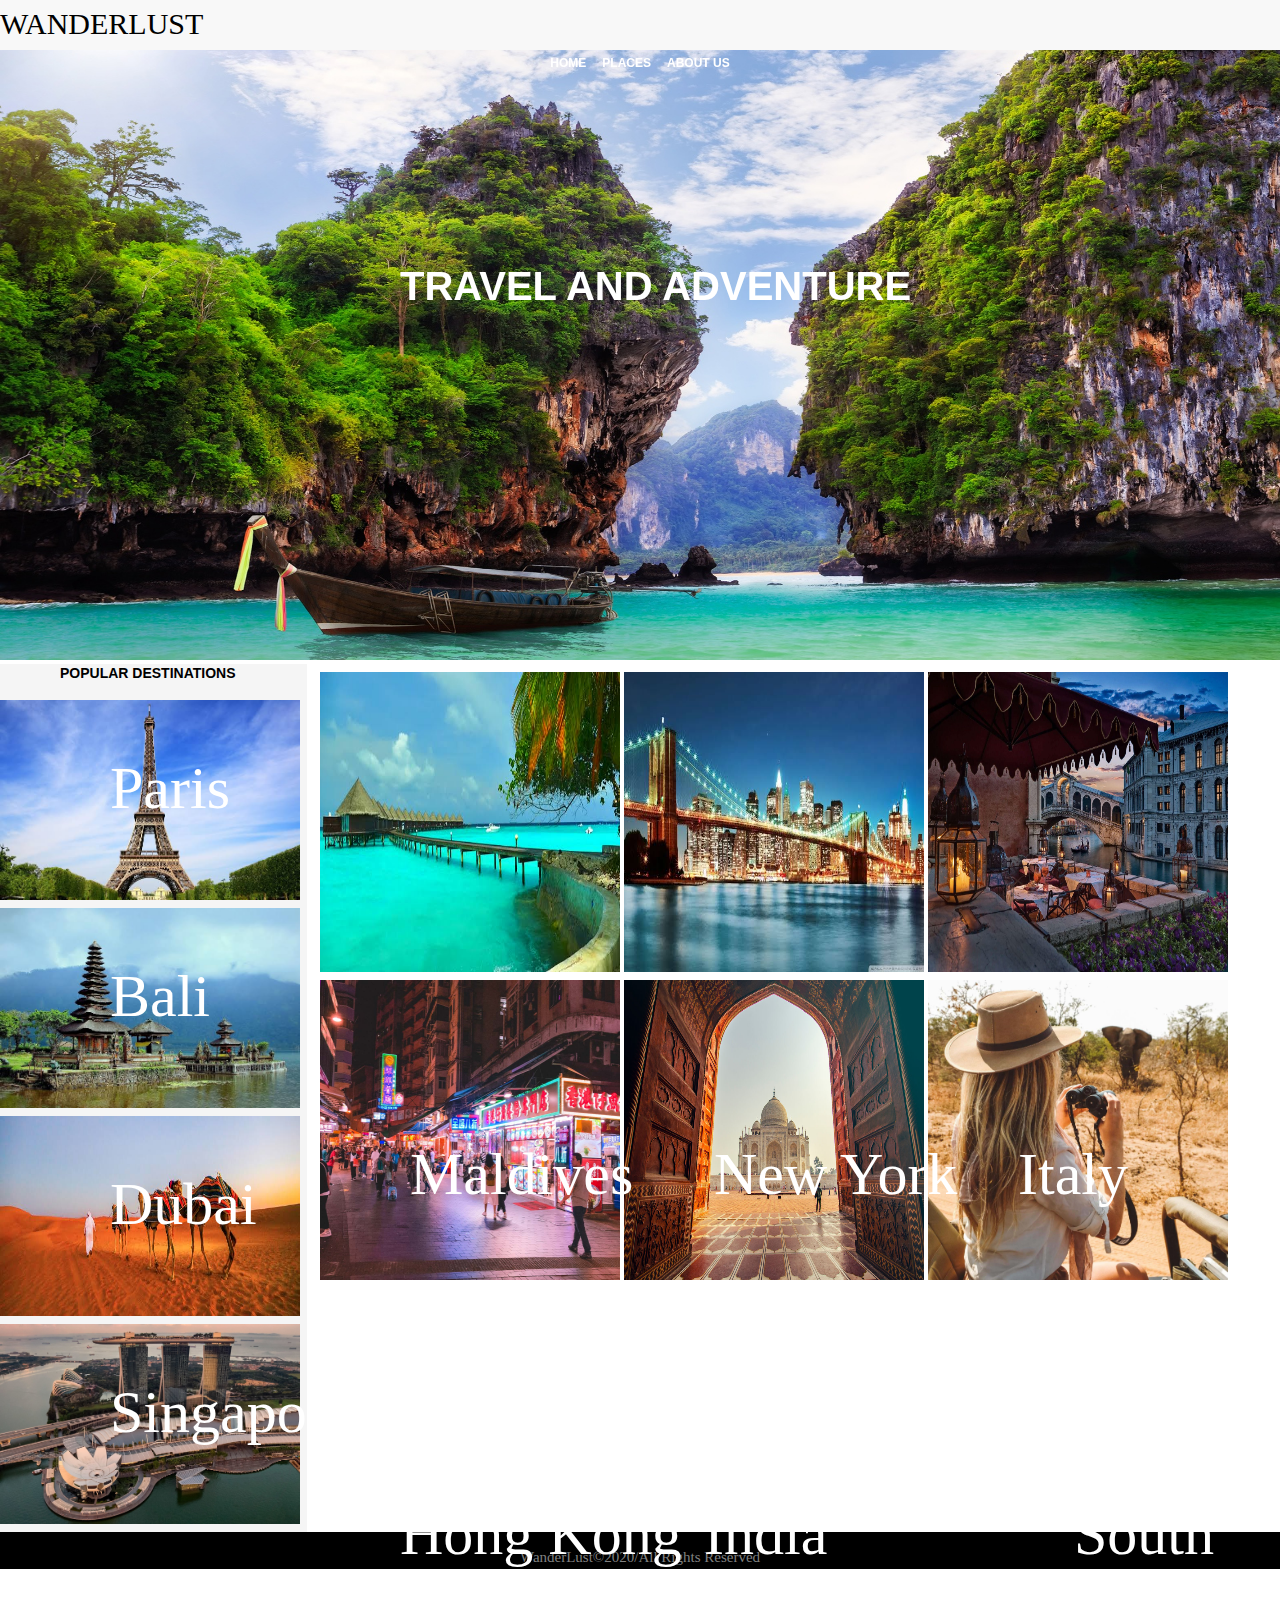
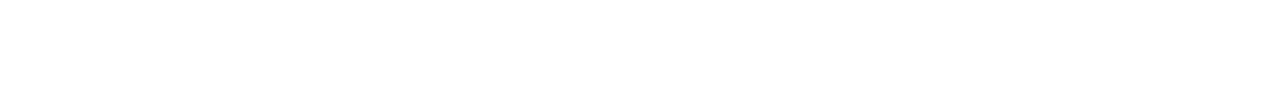
<file: index.html>
<!DOCTYPE html>
<html lang="en">
<head>
    <meta charset="UTF-8">
    <title>Travel Destinations</title>
    <link rel="stylesheet" href="index.css">
    <link rel="stylesheet" href="https://cdnjs.cloudflare.com/ajax/libs/font-awesome/4.7.0/css/font-awesome.min.css">
</head>
<body>

     

<header>
  <!-- <div class="searchdiv" height="40px"> 
     <table class="tableh">
         <tr >
             <td class="one">
                 <span width="200px">CONTACT US</span>
             </td>
             <td class="one">
                  <span> WORK WITH US</span>
             </td>
             <td class="one">
                  <span>FAQ</span>
             </td>
             <td class="search" class="one" width="700px;" align="right">
                <input type="text" placeholder="Search.." name="search" >
              <i class="fa fa-search"></i>
                 
             </td>
         </tr>
     </table>
</div>-->
    <p id="headertravel">WANDERLUST</p>
   
    <!--<p id="headerp">LETS PLAN YOUR TRIP</p>-->
</header>
<nav>

 <table align="center" id="navtable">
     <tr>
         <td> <button id="navbtn"><a href="index.html" target="_self"></a><b>HOME</b></button>  </td>
         <td><a href="destination.html" target="_blank"><button id="navbtn"><b>PLACES</b></button></a></td>
         <td><a href="aboutus.html" target="_blank"><button id="navbtn"><b>ABOUT US</b></button></a> </td>
     </tr>
    
 </table>
  
  
   
    
</nav>
<div>
<!--<section class="maindiv">
    <b id="mainp"><center>EXPLORE DREAM <br>DESTINATIONS</center></b>
    
</section>-->
    
    
<div class="mainimg"><img src="images/nat2.jpg" alt="" height="660px" width="100%"></div>
<div id="maindiv"> <b>TRAVEL AND ADVENTURE</b></div>
</div>
<section>
  <span id="pop"><b>POPULAR DESTINATIONS</b></span><br><br>
  <div class="container1">
   <div class="box1">
                <div class="imgbox2">
        
               <a href="paris.html" target="_blank" > <img src="images/eiff.jpg" alt="" width="300px" height="200px"> 
                   <div class="sectionp">Paris</div> </a>
             </div>  
           </div>
            <div class="box1">
                <div class="imgbox2">
        
                <a href="bali.html" target="_blank"><img src="images/bali.jpg" alt="" width="300px" height="200px"> 
                    <div class="sectionp">Bali</div> </a>
             </div>  
           </div>
           <div class="box1">
                <div class="imgbox2">
        
               <a href="dubai.html" target="_blank" > <img src="images/dubai.jpg" alt="" width="300px" height="200px;">  
                   <div class="sectionp">Dubai</div></a>
             </div>  
           </div>
           <div class="box1">
                <div class="imgbox2">
        
               <a href="sing.html" target="_blank" > <img src="images/sing1.jpg" alt="" width="300px" height="200px;"> 
                   <div class="sectionp">Singapore</div> </a>
             </div>  
           </div>
           
    </div>
    
</section>
<aside>
       <div class="container1">
            <div class="box1">
                <div class="imgbox2">
        
               <a href="mal.html" target="_blank" > <img src="images/mal1.jpg" alt="" width="300px" height="300px;"> 
                   <div class="asidep"><p>Maldives</p></div> </a>
             </div>  
           </div>
            <div class="box1">
                <div class="imgbox2">
        
                <a href="nyc.html" target="_blank"><img src="images/new.jpg" alt="" width="300px" height="300px;"> 
                    <div class="asidep"><p>New York</p></div> </a>
             </div>  
           </div>
           <div class="box1">
                <div class="imgbox2">
        
                <a href="italy.html" target="_blank"><img src="images/i1.jpg" alt="" width="300px" height="300px;">  
                    <div class="asidep"><p>Italy</p></div></a>
             </div>  
           </div>
           <div class="box1">
                <div class="imgbox2">
        
                <a href="hong.html" target="_blank"><img src="images/h1.jpg" alt="" width="300px" height="300px;"> 
                    <div class="asidep1"><p>Hong Kong</p></div></a> 
             </div>  
           </div>
           <div class="box1">
                <div class="imgbox2">
        
                <a href="india.html" target="_blank"><img src="images/in1.jpg" alt="" width="300px" height="300px;">  
                    <div class="asidep1"><p>India</p></div></a>
             </div>  
           </div>
           <div class="box1">
                <div class="imgbox2">
        
                <a href="africa.html" target="_blank"><img src="images/south1.jpg" alt="" width="300px" height="300px;">  
                    <div class="asidep1"><p>South Africa</p></div></a>
             </div>  
           </div>
        
        </div>
</aside>
<footer>
   <br>
    WanderLust&copy;2020/All Rights Reserved
</footer>
</body>
</html>
</file>
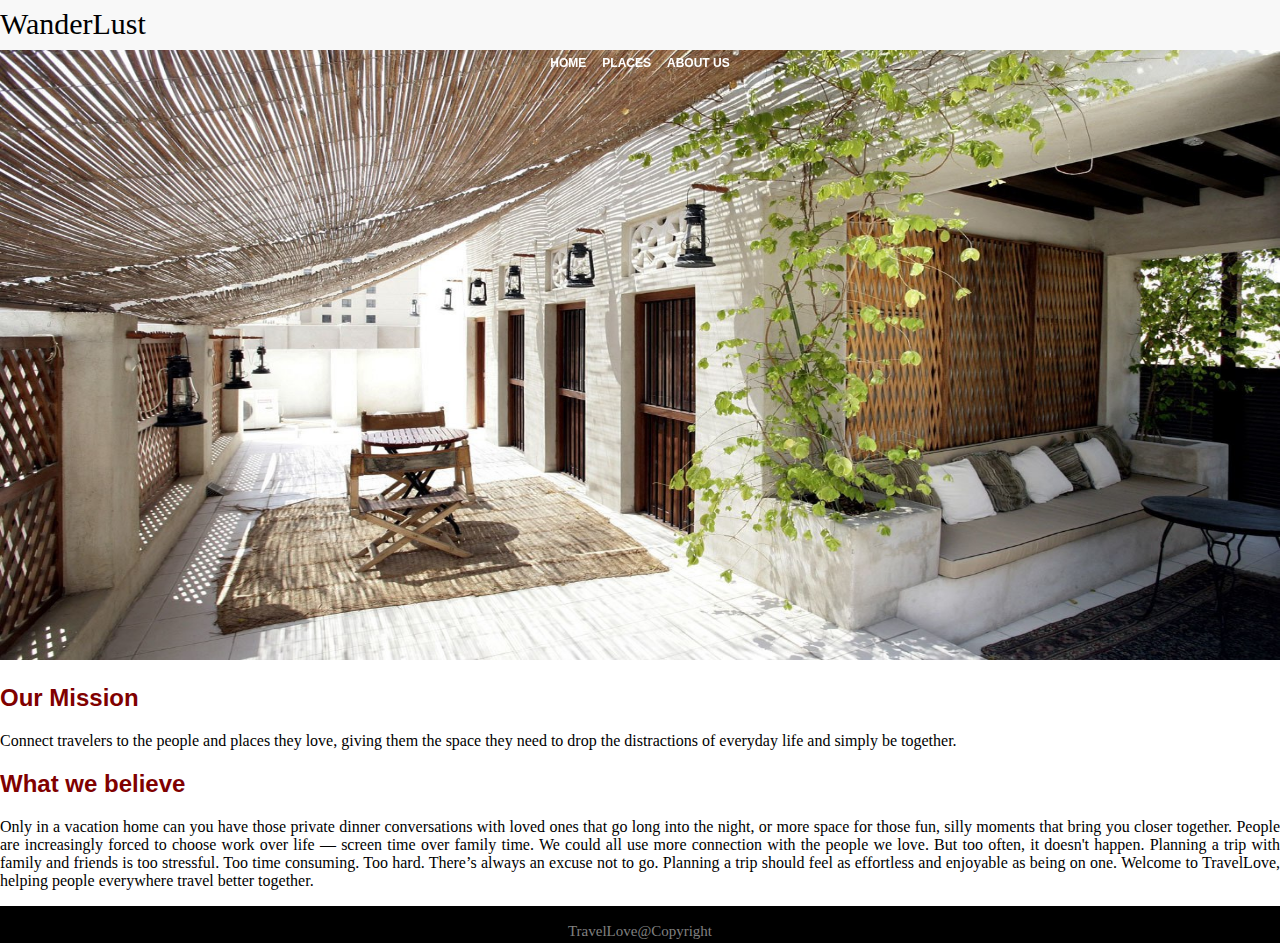
<file: aboutus.html>
<!DOCTYPE html>
<html lang="en">
<head>
    <meta charset="UTF-8">
    <title>Travel Destinations</title>
    <link rel="stylesheet" href="index.css">
    <link rel="stylesheet" href="https://cdnjs.cloudflare.com/ajax/libs/font-awesome/4.7.0/css/font-awesome.min.css">
</head>
<body>
<header>
  <!-- <div class="searchdiv" height="40px"> 
     <table class="tableh" align="center">
         <tr >
             <td class="one">
                 <span width="200px">CONTACT US</span>
             </td>
             <td class="one">
                  <span> WORK WITH US</span>
             </td>
             <td class="one">
                  <span>FAQ</span>
             </td>
             <td class="search" class="one">
                <input type="text" placeholder="Search.." name="search" >
              <i class="fa fa-search"></i>
                 
             </td>
         </tr>
     </table>
</div>-->
    <p id="headertravel">WanderLust</p>
   
   <!-- <p id="headerp">LETS PLAN YOUR TRIP</p>-->
</header>
<nav>

 <table align="center" id="navtable">
     <tr>
         <td> <a href="index.html" target="_blank"><button id="navbtn"><b>HOME</b></button></a>  </td>
         <td><a href="destination.html" target="_blank"><button id="navbtn"><b>PLACES</b></button></a></td>
         <td><a href="aboutus.html" target="_self"><button id="navbtn"><b>ABOUT US</b></button></a> </td>
     </tr>
    
 </table>
  
  
   
    
</nav>
<div class="inside">
    <div>
        
        <img src="images/abt.jpg" alt="" width="100%" height="660px">
        
        
    </div>
    <div>
    <h2 class="abtcolor">Our Mission</h2>
       <p align="justify">Connect travelers to the people and places they love, giving them the space they need to drop the distractions of everyday life and simply be together.</p>
    <h2 class="abtcolor">What we believe</h2>
       <p align="justify">Only in a vacation home can you have those private dinner conversations with loved ones that go long into the night, or more space for those fun, silly moments that bring you closer together.

    People are increasingly forced to choose work over life — screen time over family time. We could all use more connection with the people we love.

    But too often, it doesn't happen. Planning a trip with family and friends is too stressful. Too time consuming. Too hard. There’s always an excuse not to go. Planning a trip should feel as effortless and enjoyable as being on one.

    Welcome to TravelLove, helping people everywhere travel better together.</p>
        
    </div>
    
</div>

<footer>
   <br>
    TravelLove@Copyright
</footer>
</body>
</html>
</file>
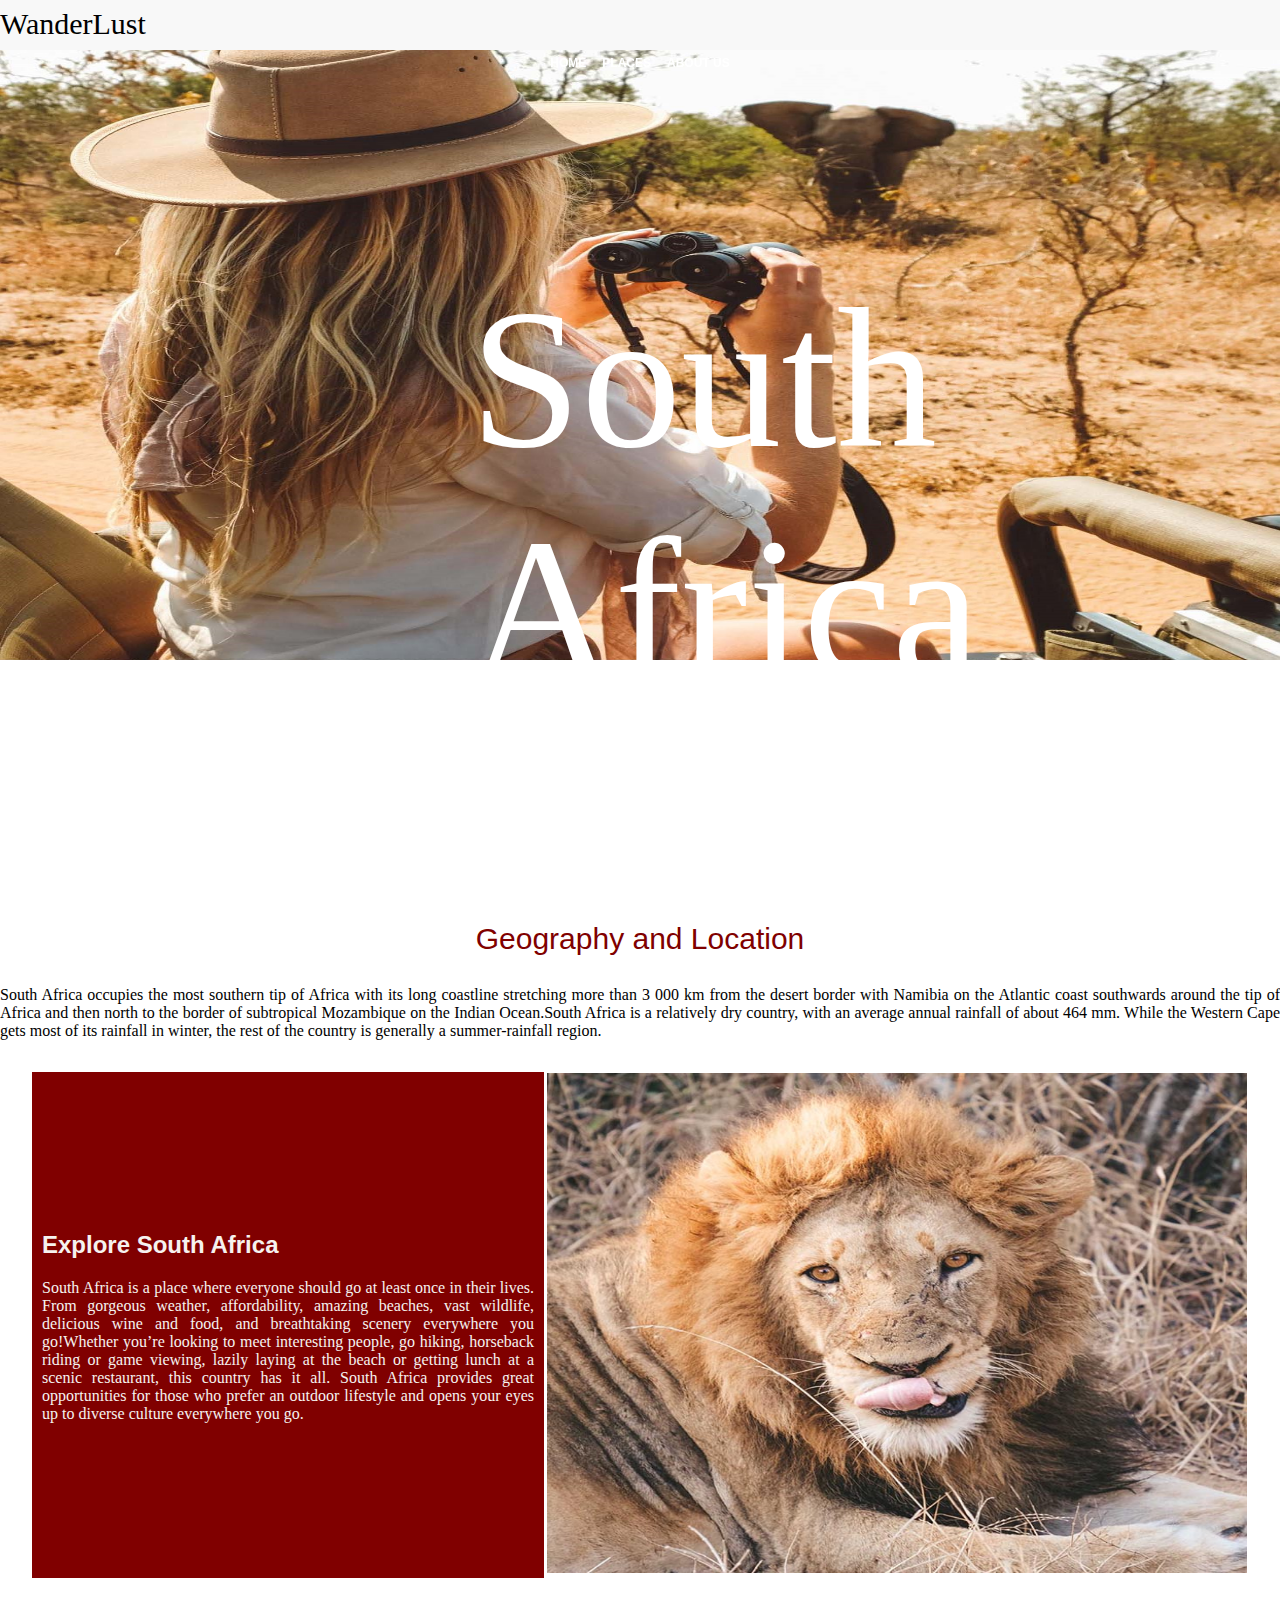
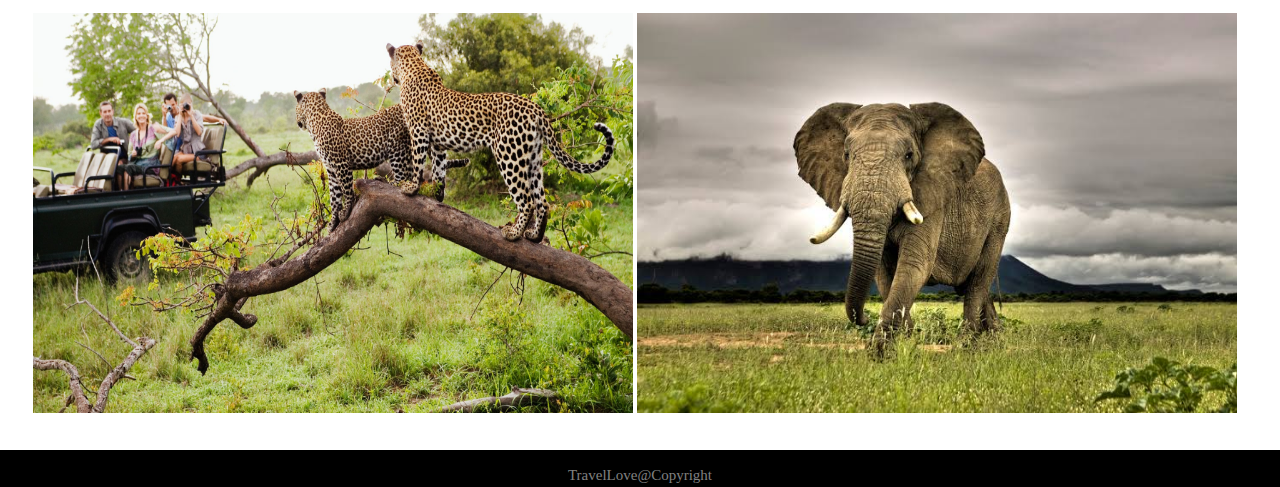
<file: africa.html>
<!DOCTYPE html>
<html lang="en">
<head>
    <meta charset="UTF-8">
    <title>Travel Destinations</title>
    <link rel="stylesheet" href="index.css">
</head>
<body>
<header>
  <!-- <div class="searchdiv" height="40px"> 
     <table class="tableh" align="center">
         <tr >
             <td class="one">
                 <span width="200px">CONTACT US</span>
             </td>
             <td class="one">
                  <span> WORK WITH US</span>
             </td>
             <td class="one">
                  <span>FAQ</span>
             </td>
             <td class="search" class="one">
                <input type="text" placeholder="Search.." name="search" >
              <i class="fa fa-search"></i>
                 
             </td>
         </tr>
     </table>
</div>-->
    <p id="headertravel">WanderLust</p>
   
    <!--<p id="headerp">LETS PLAN YOUR TRIP</p>-->
</header>
<nav>

 <table align="center" id="navtable">
     <tr>
         <td><a href="index.html" target="_blank"><button id="navbtn"><b>HOME</b></button></a>  </td>
         <td><a href="destination.html" target="_blank"><button id="navbtn"><b>PLACES</b></button></a></td>
         <td><a href="aboutus.html" target="_blank"><button id="navbtn"><b>ABOUT US</b></button></a> </td>
     </tr>
    
 </table>
    
</nav>


<div class="inside">
    <div>
        
        <img src="images/south1.jpg" alt="" width="100%" height="660px">
        <div class="insidep"><p>South Africa</p></div>
        
        
    </div>
     <div>
     <center><p class="location">Geography and Location</p></center>
       <p align="justify" class="locp">South Africa occupies the most southern tip of Africa with its long coastline stretching more than 3 000 km from the desert border with Namibia on the Atlantic coast southwards around the tip of Africa and then north to the border of subtropical Mozambique on the Indian Ocean.South Africa is a relatively dry country, with an average annual rainfall of about 464 mm. While the Western Cape gets most of its rainfall in winter, the rest of the country is generally a summer-rainfall region.
</p> 
        
        
    </div>
    
    
     <table id="insidetable" align="center">
        <tr>
           <td id="tablep">
              <h2>Explore South Africa</h2>
               <p align="justify">
                   South Africa is a place where everyone should go at least once in their lives. From gorgeous weather, affordability, amazing beaches, vast wildlife, delicious wine and food, and breathtaking scenery everywhere you go!Whether you’re looking to meet interesting people, go hiking, horseback riding or game viewing, lazily laying at the beach or getting lunch at a scenic restaurant, this country has it all. South Africa provides great opportunities for those who prefer an outdoor lifestyle and opens your eyes up to diverse culture everywhere you go.
               
           </td> 
            <td id="tableimg">
                
                <img src="images/south3.jpg" alt="" height="500px" width="700px;">
                
            </td>
        </tr>
    </table>
    
    
    
    <table id="insidetable" align="center">
        <tr>
           <td>
             <img src="images/south2.jpg"ś alt="" height="400px" width="600px">
               
           </td> 
            <td id="tableimg">
                
                <img src="images/africa.jpg" alt="" height="400px" width="600px">
                
            </td>
        </tr>
    </table>
   
    
</div>

<footer>
   <br>
    TravelLove@Copyright
</footer>
</body>
</html>
</file>
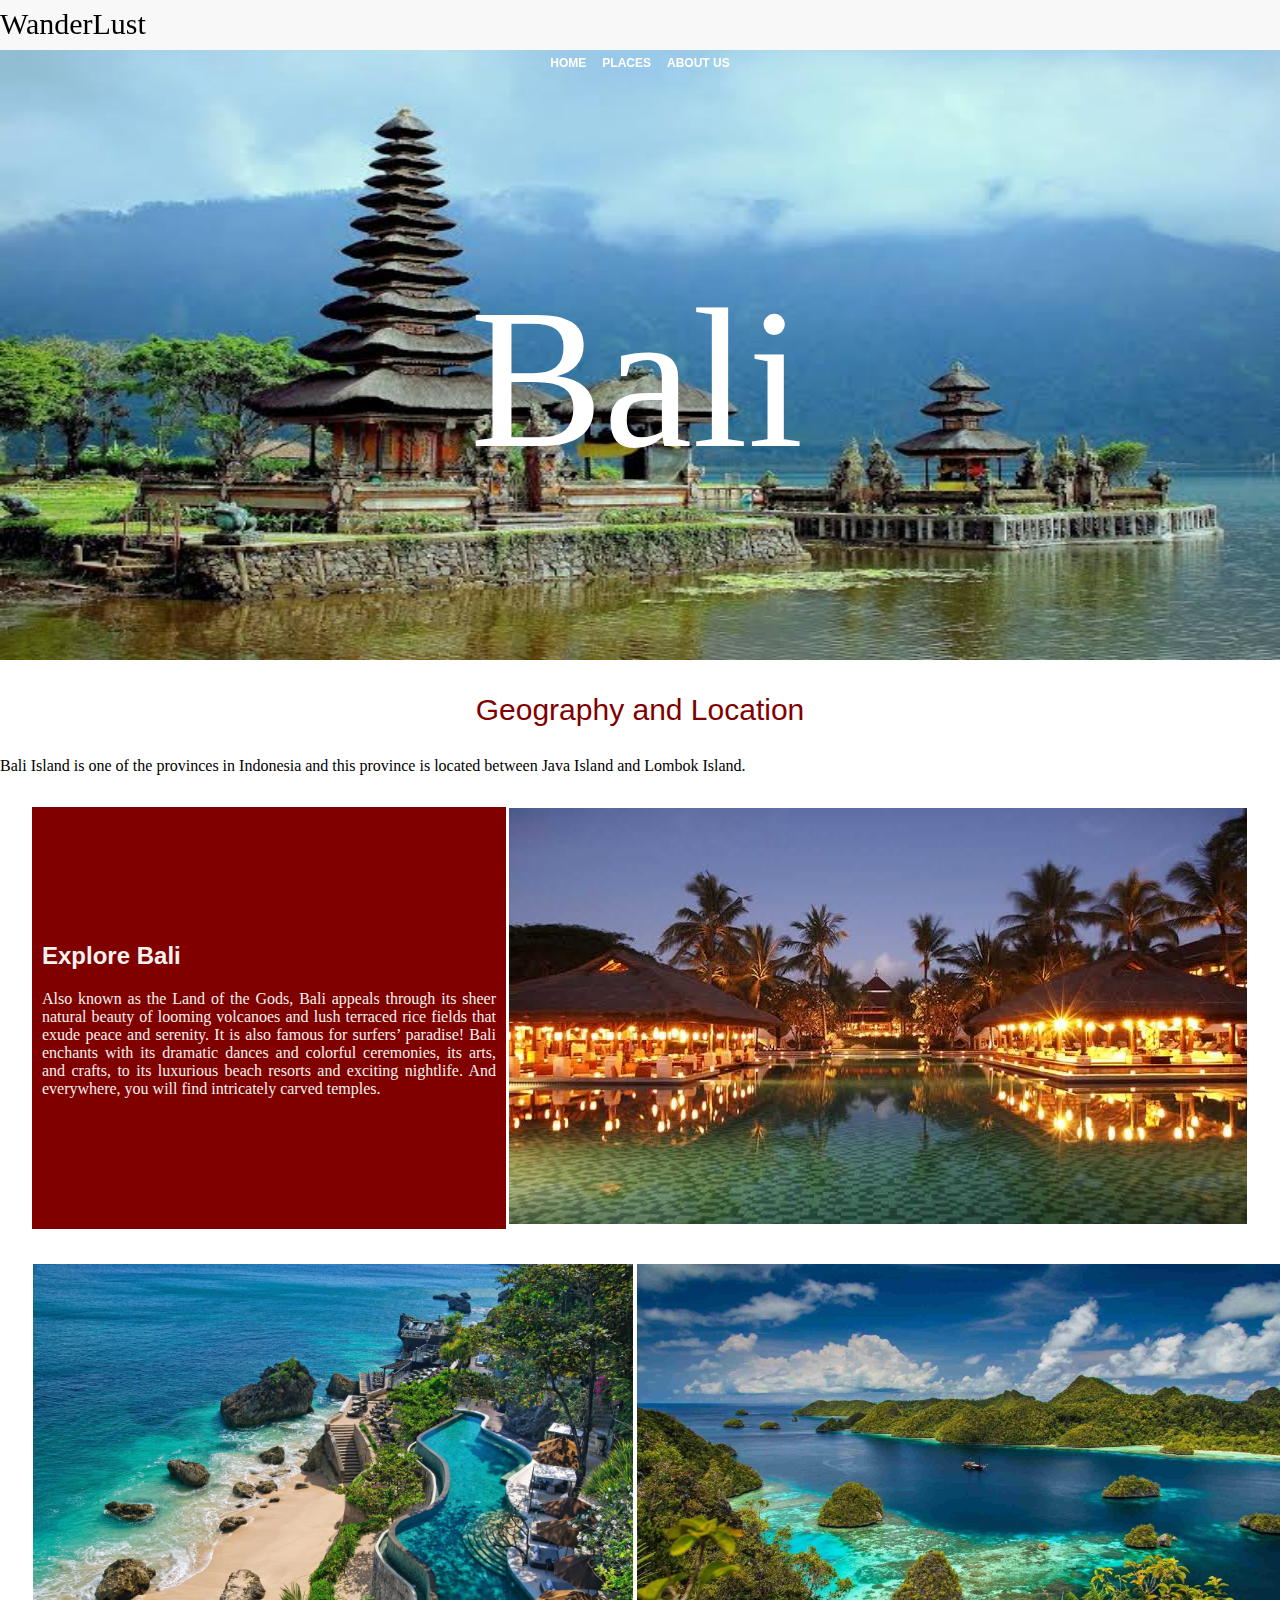
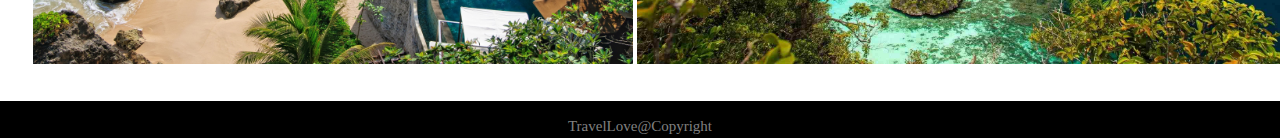
<file: bali.html>
<!DOCTYPE html>
<html lang="en">
<head>
    <meta charset="UTF-8">
    <title>Travel Destinations</title>
    <link rel="stylesheet" href="index.css">
    <link rel="stylesheet" href="https://cdnjs.cloudflare.com/ajax/libs/font-awesome/4.7.0/css/font-awesome.min.css">
</head>
<body>
<header>
   <!--<div class="searchdiv" height="40px"> 
     <table class="tableh" align="center">
         <tr >
             <td class="one">
                 <span width="200px">CONTACT US</span>
             </td>
             <td class="one">
                  <span> WORK WITH US</span>
             </td>
             <td class="one">
                  <span>FAQ</span>
             </td>
             <td class="search" class="one">
                <input type="text" placeholder="Search.." name="search" >
              <i class="fa fa-search"></i>
                 
             </td>
         </tr>
     </table>
</div>-->
    <p id="headertravel">WanderLust</p>
   
    <p id="headerp">LETS PLAN YOUR TRIP</p>
</header>
<nav>

 <table align="center" id="navtable">
     <tr>
         <td><a href="index.html" target="_blank"><button id="navbtn"><b>HOME</b></button></a>  </td>
         <td><a href="destination.html" target="_blank"><button id="navbtn"><b>PLACES</b></button></a></td>
         <td><a href="aboutus.html" target="_blank"><button id="navbtn"><b>ABOUT US</b></button></a> </td>
     </tr>
    
 </table>
    
</nav>


<div class="inside">
    <div>
        
        <img src="images/bali.jpg" alt="" width="100%" height="660px">
        <div class="insidep"><p>Bali</p></div>
        
        
    </div>
     <div>
     <center> <p class="location">Geography and Location</p></center>
       <p align="justify" class="locp">Bali Island is one of the provinces in Indonesia and this province is located between Java Island and Lombok Island.
</p> 
        
        
    </div>
    
    
     <table id="insidetable" align="center">
        <tr>
           <td id="tablep">
              <h2>Explore Bali</h2>
               <p align="justify" ">
                   Also known as the Land of the Gods, Bali appeals through its sheer natural beauty of looming volcanoes and lush terraced rice fields that exude peace and serenity. It is also famous for surfers’ paradise! Bali enchants with its dramatic dances and colorful ceremonies, its arts, and crafts, to its luxurious beach resorts and exciting nightlife. And everywhere, you will find intricately carved temples.
               
           </td> 
            <td id="tableimg">
                
                <img src="images/bali4.jpg" alt="">
                
            </td>
        </tr>
    </table>
    
    
    
    <table id="insidetable" align="center">
        <tr>
           <td>
             <img src="images/bali1.jpg" alt="" height="400px" width="600px">
               
           </td> 
            <td id="tableimg">
                
                <img src="images/bali2.jpg" alt="" height="400" width="650px">
                
            </td>
        </tr>
    </table>
   
    
</div>

<footer>
   <br>
    TravelLove@Copyright
</footer>
</body>
</html>
</file>
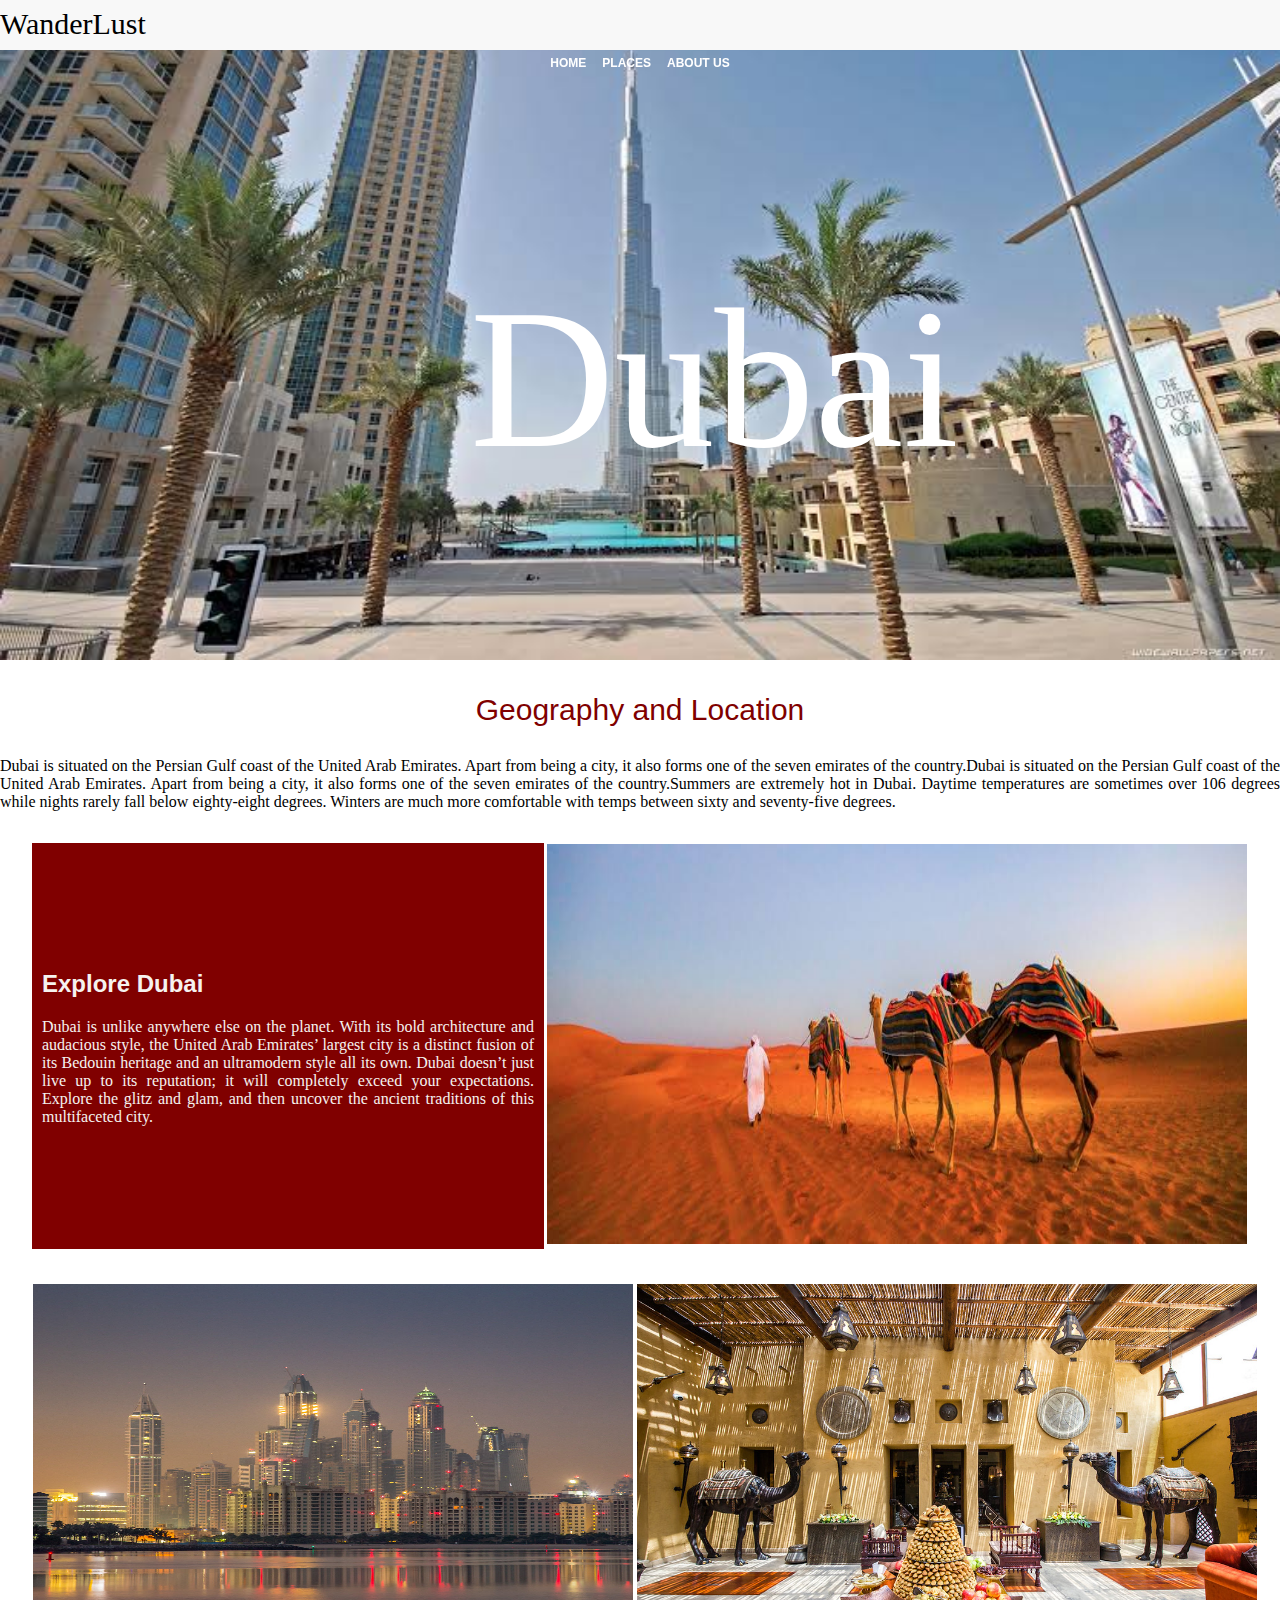
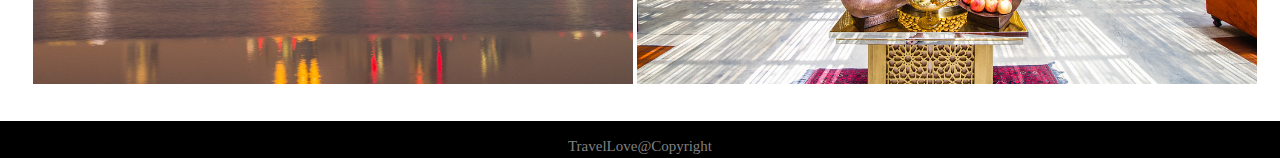
<file: dubai.html>
<!DOCTYPE html>
<html lang="en">
<head>
    <meta charset="UTF-8">
    <title>Travel Destinations</title>
    <link rel="stylesheet" href="index.css">
    <link rel="stylesheet" href="https://cdnjs.cloudflare.com/ajax/libs/font-awesome/4.7.0/css/font-awesome.min.css">
</head>
<body>
<header>
   <!--<div class="searchdiv" height="40px"> 
     <table class="tableh" align="center">
         <tr >
             <td class="one">
                 <span width="200px">CONTACT US</span>
             </td>
             <td class="one">
                  <span> WORK WITH US</span>
             </td>
             <td class="one">
                  <span>FAQ</span>
             </td>
             <td class="search" class="one">
                <input type="text" placeholder="Search.." name="search" >
              <i class="fa fa-search"></i>
                 
             </td>
         </tr>
     </table>
</div>-->
    <p id="headertravel">WanderLust</p>
   
    <!--<p id="headerp">LETS PLAN YOUR TRIP</p>-->
</header>
<nav>

 <table align="center" id="navtable">
     <tr>
         <td><a href="index.html" target="_blank"><button id="navbtn"><b>HOME</b></button></a>  </td>
         <td><a href="destination.html" target="_blank"><button id="navbtn"><b>PLACES</b></button></a></td>
         <td><a href="aboutus.html" target="_blank"><button id="navbtn"><b>ABOUT US</b></button></a> </td>
     </tr>
    
 </table>
    
</nav>


<div class="inside">
    <div>
        
        <img src="images/16.jpg" alt="" width="100%" height="660px">
        <div class="insidep"><p>Dubai</p></div>
        
        
    </div>
     <div>
     <center> <p class="location">Geography and Location</p></center>
       <p align="justify" class="locp">Dubai is situated on the Persian Gulf coast of the United Arab Emirates. Apart from being a city, it also forms one of the seven emirates of the country.Dubai is situated on the Persian Gulf coast of the United Arab Emirates. Apart from being a city, it also forms one of the seven emirates of the country.Summers are extremely hot in Dubai. Daytime temperatures are sometimes over 106 degrees while nights rarely fall below eighty-eight degrees. Winters are much more comfortable with temps between sixty and seventy-five degrees.
</p> 
        
        
    </div>
    
    
     <table id="insidetable" align="center">
        <tr>
           <td id="tablep">
              <h2>Explore Dubai</h2>
               <p align="justify">
                   Dubai is unlike anywhere else on the planet. With its bold architecture and audacious style, the United Arab Emirates’ largest city is a distinct fusion of its Bedouin heritage and an ultramodern style all its own. Dubai doesn’t just live up to its reputation; it will completely exceed your expectations. Explore the glitz and glam, and then uncover the ancient traditions of this multifaceted city. 
               
           </td> 
            <td id="tableimg">
                
                <img src="images/dubai.jpg" alt="" width="700px" height="400px">
                
            </td>
        </tr>
    </table>
    
    
    
    <table id="insidetable" align="center">
        <tr>
           <td>
             <img src="images/d1.jpg"ś alt="" height="400px" width="600px">
               
           </td> 
            <td id="tableimg">
                
                <img src="images/d2.jpg" alt="" height="400" width="620px">
                
            </td>
        </tr>
    </table>
   
    
</div>

<footer>
   <br>
    TravelLove@Copyright
</footer>
</body>
</html>
</file>
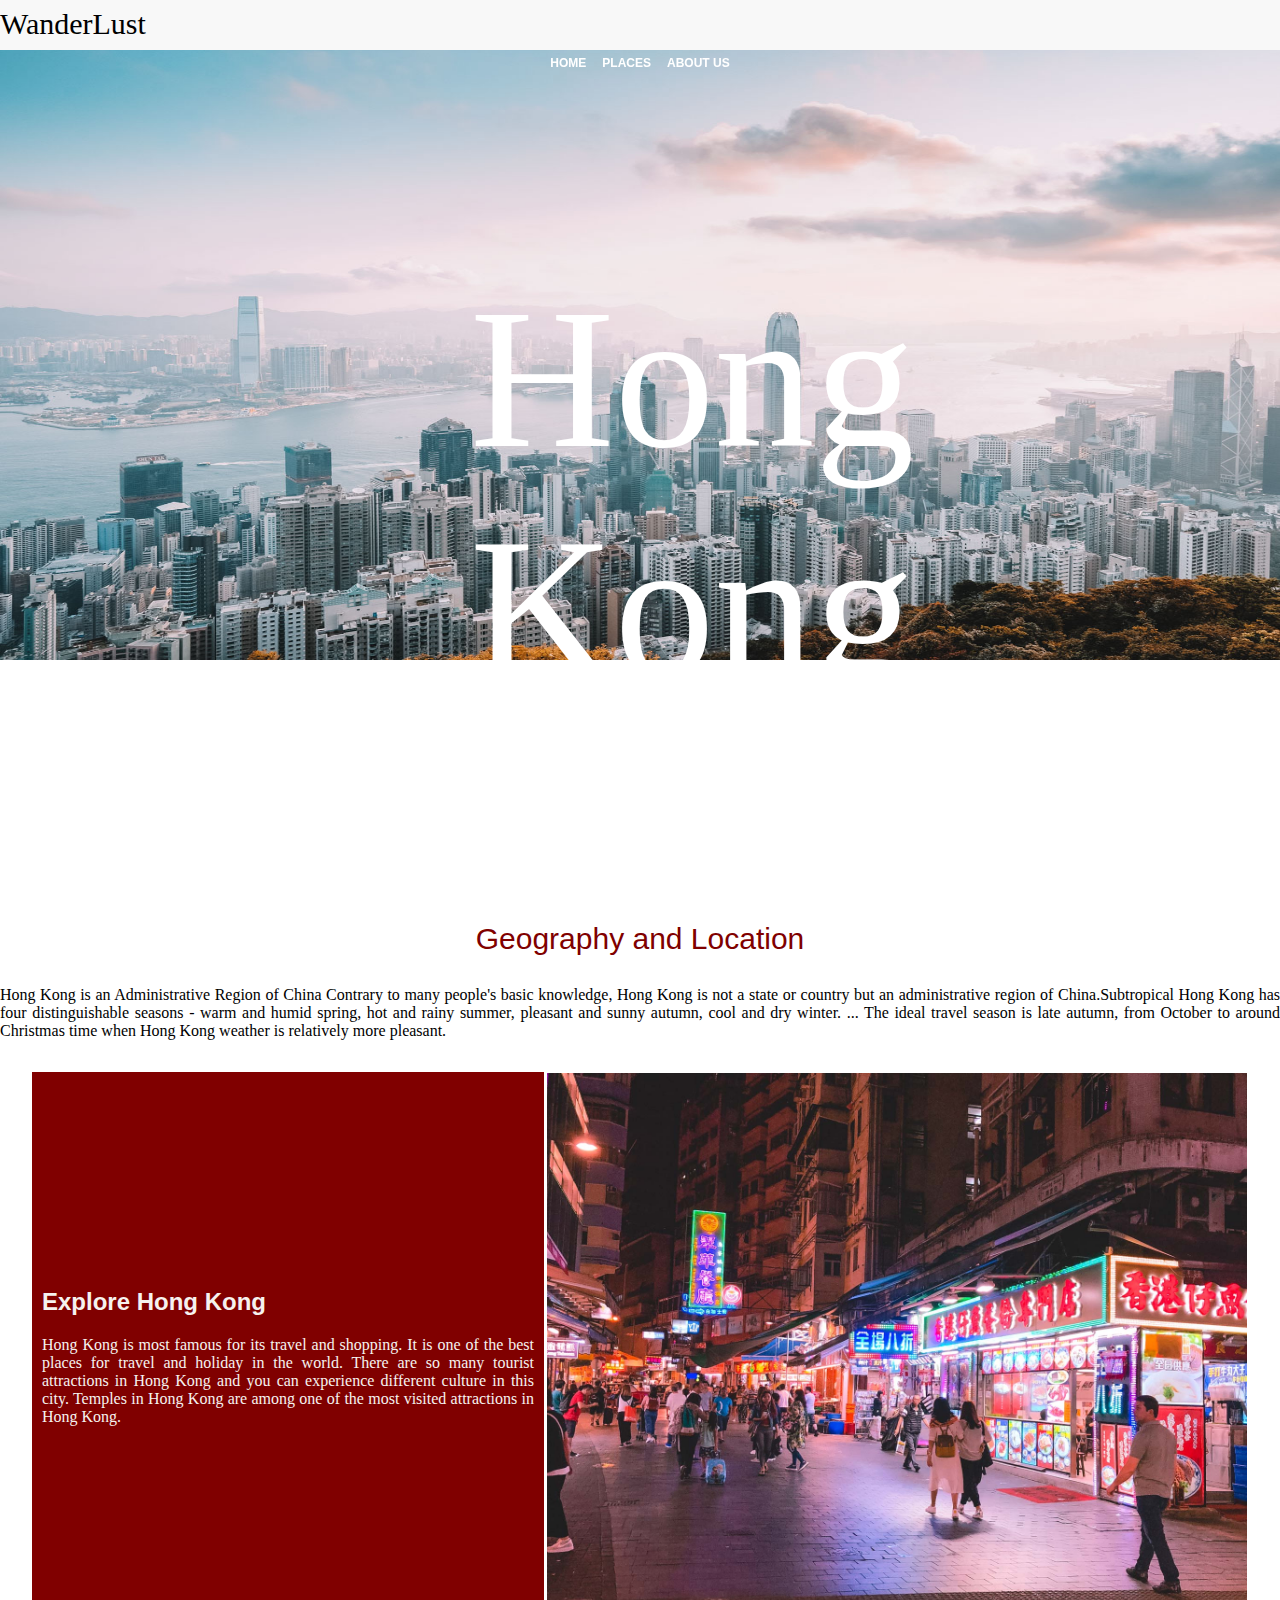
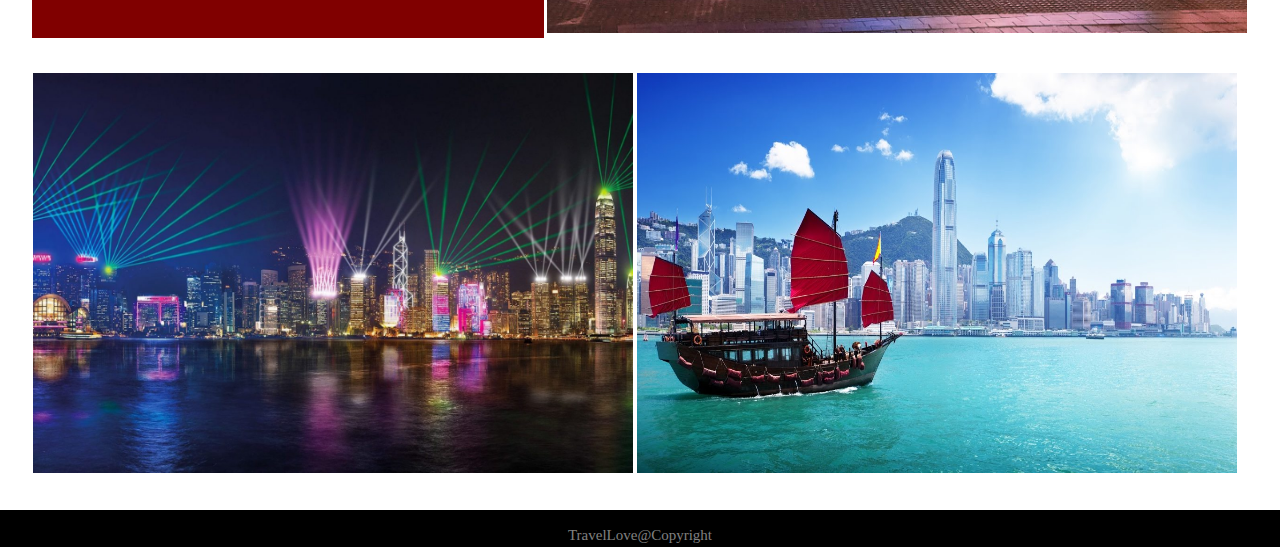
<file: hong.html>
<!DOCTYPE html>
<html lang="en">
<head>
    <meta charset="UTF-8">
    <title>Travel Destinations</title>
    <link rel="stylesheet" href="index.css">
    <link rel="stylesheet" href="https://cdnjs.cloudflare.com/ajax/libs/font-awesome/4.7.0/css/font-awesome.min.css">
</head>
<body>
<header>
   <!--<div class="searchdiv" height="40px"> 
     <table class="tableh" align="center">
         <tr >
             <td class="one">
                 <span width="200px">CONTACT US</span>
             </td>
             <td class="one">
                  <span> WORK WITH US</span>
             </td>
             <td class="one">
                  <span>FAQ</span>
             </td>
             <td class="search" class="one">
                <input type="text" placeholder="Search.." name="search" >
              <i class="fa fa-search"></i>
                 
             </td>
         </tr>
     </table>
</div>-->
    <p id="headertravel">WanderLust</p>
   
   <!-- <p id="headerp">LETS PLAN YOUR TRIP</p>-->
</header>
<nav>

 <table align="center" id="navtable">
     <tr>
         <td><a href="index.html" target="_blank"><button id="navbtn"><b>HOME</b></button></a>  </td>
         <td><a href="destination.html" target="_blank"><button id="navbtn"><b>PLACES</b></button></a></td>
         <td><a href="aboutus.html" target="_blank"><button id="navbtn"><b>ABOUT US</b></button></a> </td>
     </tr>
    
 </table>
    
</nav>


<div class="inside">
    <div>
        
        <img src="images/h3.jpg" alt="" width="100%" height="660px">
        <div class="insidep"><p>Hong Kong</p></div>
        
        
    </div>
     <div>
     <center> <p class="location">Geography and Location</p></center>
       <p align="justify" class="locp">Hong Kong is an Administrative Region of China
Contrary to many people's basic knowledge, Hong Kong is not a state or country but an administrative region of China.Subtropical Hong Kong has four distinguishable seasons - warm and humid spring, hot and rainy summer, pleasant and sunny autumn, cool and dry winter. ... The ideal travel season is late autumn, from October to around Christmas time when Hong Kong weather is relatively more pleasant.
</p> 
        
        
    </div>
    
    
     <table id="insidetable" align="center">
        <tr>
           <td id="tablep">
              <h2>Explore Hong Kong</h2>
               <p align="justify">
                   Hong Kong is most famous for its travel and shopping. It is one of the best places for travel and holiday in the world. There are so many tourist attractions in Hong Kong and you can experience different culture in this city. Temples in Hong Kong are among one of the most visited attractions in Hong Kong.
               
           </td> 
            <td id="tableimg">
                
                <img src="images/h1.jpg" alt="" width="700px;">
                
            </td>
        </tr>
    </table>
    
    
    
    <table id="insidetable" align="center">
        <tr>
           <td>
             <img src="images/h2.jpg"ś alt="" height="400px" width="600px">
               
           </td> 
            <td id="tableimg">
                
                <img src="images/hong1.jpg" alt="" height="400" width="600px">
                
            </td>
        </tr>
    </table>
   
    
</div>

<footer>
   <br>
    TravelLove@Copyright
</footer>
</body>
</html>
</file>
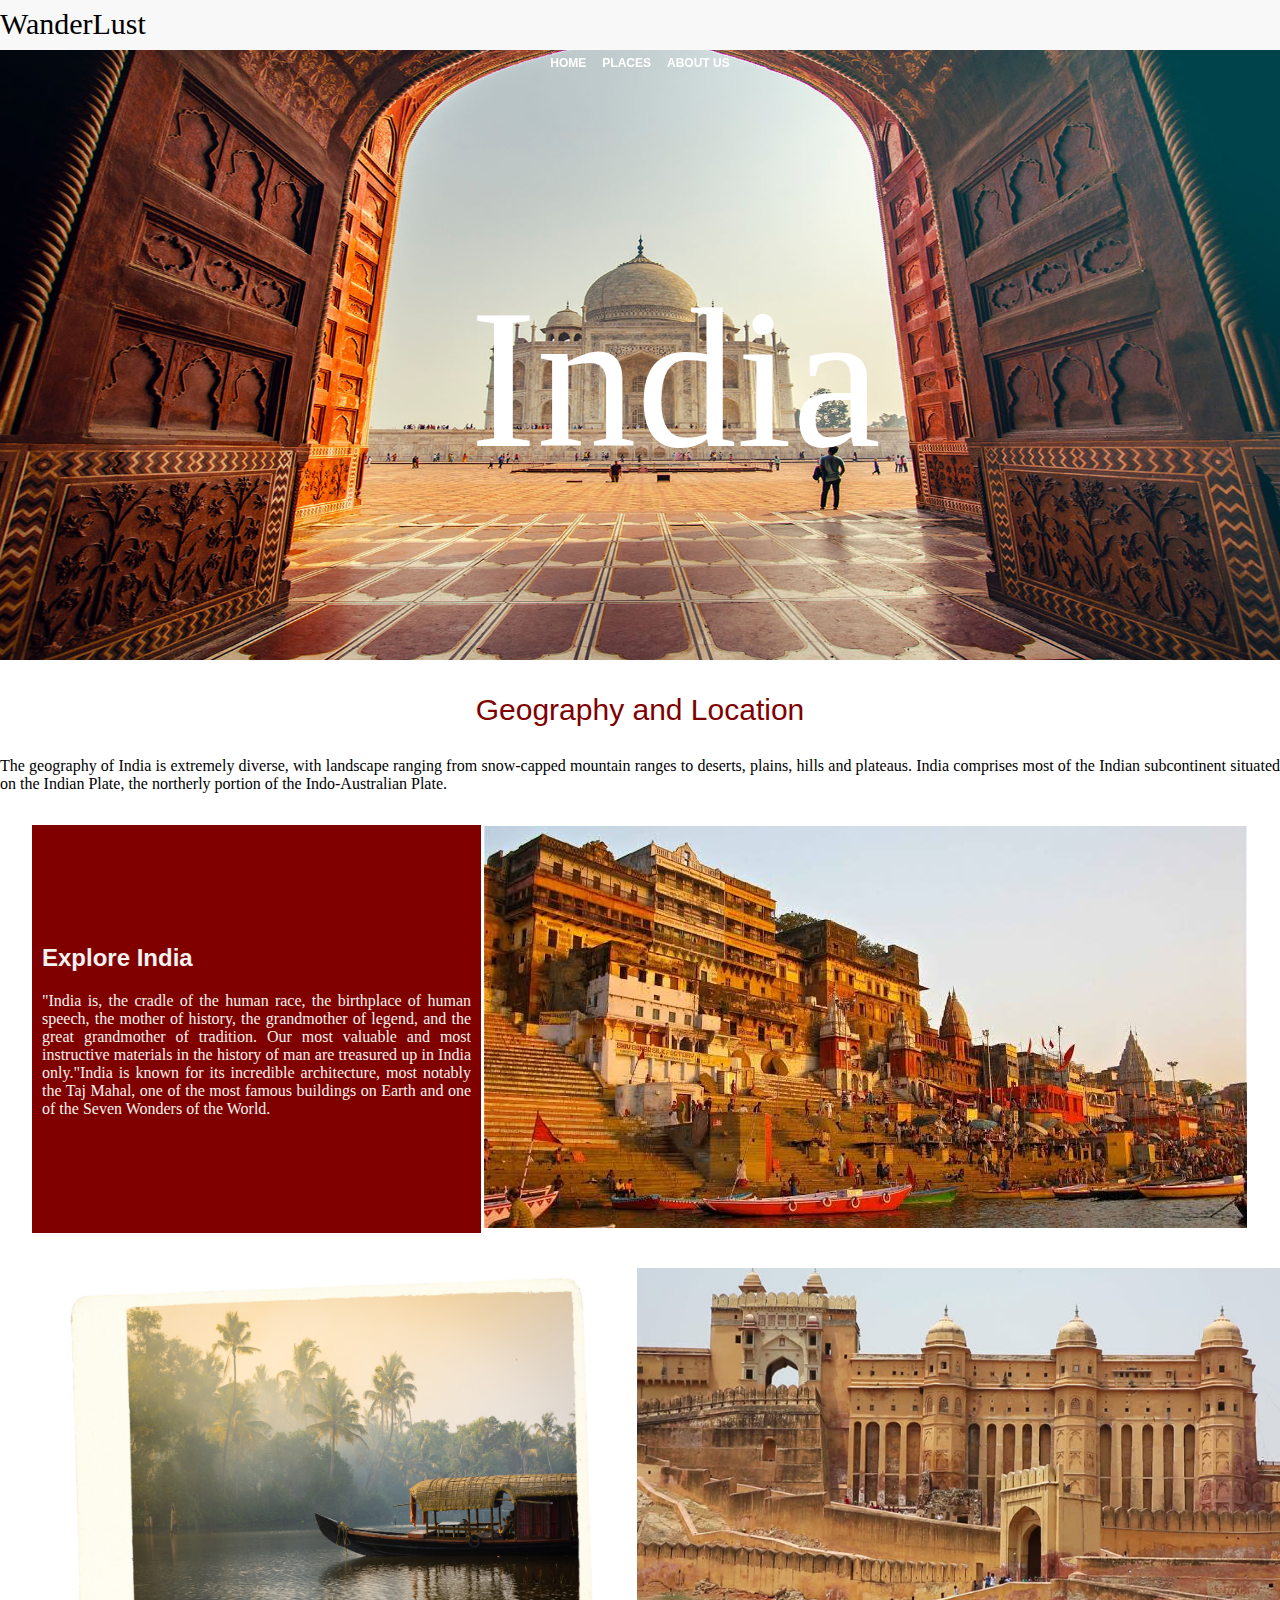
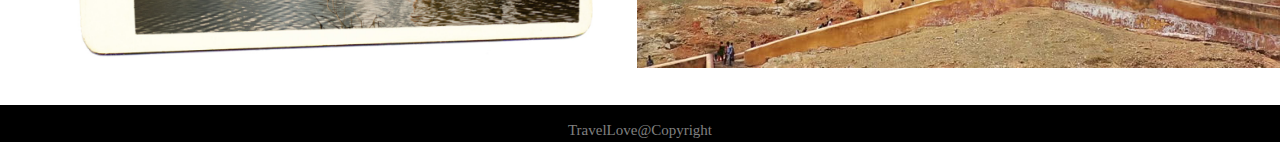
<file: india.html>
<!DOCTYPE html>
<html lang="en">
<head>
    <meta charset="UTF-8">
    <title>Travel Destinations</title>
    <link rel="stylesheet" href="index.css">
     <link rel="stylesheet" href="https://cdnjs.cloudflare.com/ajax/libs/font-awesome/4.7.0/css/font-awesome.min.css">
</head>
<body>
<header>
  <!-- <div class="searchdiv" height="40px"> 
     <table class="tableh" align="center">
         <tr >
             <td class="one">
                 <span width="200px">CONTACT US</span>
             </td>
             <td class="one">
                  <span> WORK WITH US</span>
             </td>
             <td class="one">
                  <span>FAQ</span>
             </td>
             <td class="search" class="one">
                <input type="text" placeholder="Search.." name="search" >
              <i class="fa fa-search"></i>
                 
             </td>
         </tr>
     </table>
</div>-->
    <p id="headertravel">WanderLust</p>
   
   <!-- <p id="headerp">LETS PLAN YOUR TRIP</p>-->
</header>
<nav>

 <table align="center" id="navtable">
     <tr>
         <td><a href="index.html" target="_blank"><button id="navbtn"><b>HOME</b></button></a>  </td>
         <td><a href="destination.html" target="_blank"><button id="navbtn"><b>PLACES</b></button></a></td>
         <td><a href="aboutus.html" target="_blank"><button id="navbtn"><b>ABOUT US</b></button></a> </td>
     </tr>
    
 </table>
    
</nav>


<div class="inside">
    <div>
        
        <img src="images/in1.jpg" alt="" width="100%" height="660px">
        <div class="insidep"><p>India</p></div>
        
        
    </div>
     <div>
     <center><p class="location">Geography and Location</p></center>
       <p align="justify" class="locp">The geography of India is extremely diverse, with landscape ranging from snow-capped mountain ranges to deserts, plains, hills and plateaus. India comprises most of the Indian subcontinent situated on the Indian Plate, the northerly portion of the Indo-Australian Plate.
</p> 
        
        
    </div>
    
    
     <table id="insidetable" align="center">
        <tr>
           <td id="tablep">
              <h2>Explore India</h2>
               <p align="justify">
                   "India is, the cradle of the human race, the birthplace of human speech, the mother of history, the grandmother of legend, and the great grandmother of tradition. Our most valuable and most instructive materials in the history of man are treasured up in India only."India is known for its incredible architecture, most notably the Taj Mahal, one of the most famous buildings on Earth and one of the Seven Wonders of the World.
               
           </td> 
            <td id="tableimg">
                
                <img src="images/india4.jpg" alt="">
                
            </td>
        </tr>
    </table>
    
    
    
    <table id="insidetable" align="center">
        <tr>
           <td>
             <img src="images/in3.jpg" alt="" height="400px" width="600px">
               
           </td> 
            <td id="tableimg">
                
                <img src="images/india3.jpg" alt="" height="400" width="650px">
                
            </td>
        </tr>
    </table>
   
    
</div>

<footer>
   <br>
    TravelLove@Copyright
</footer>
</body>
</html>
</file>
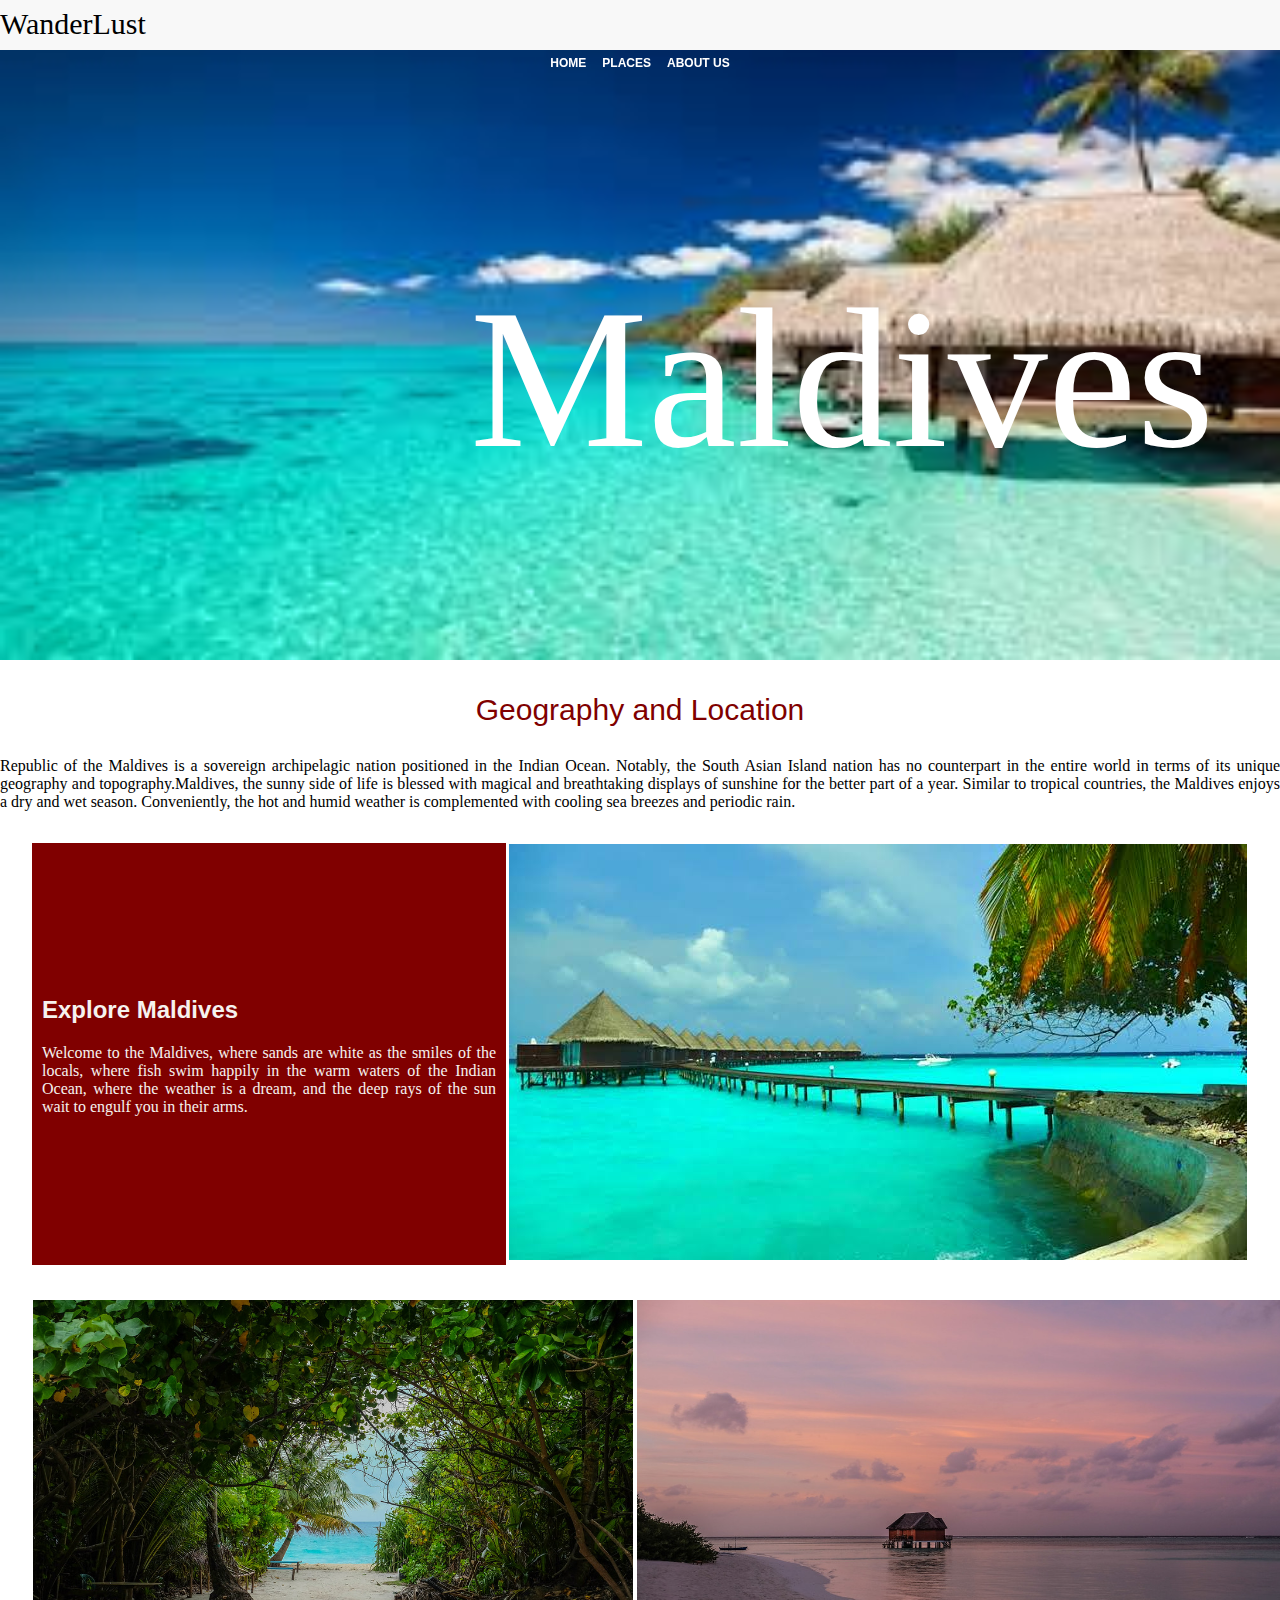
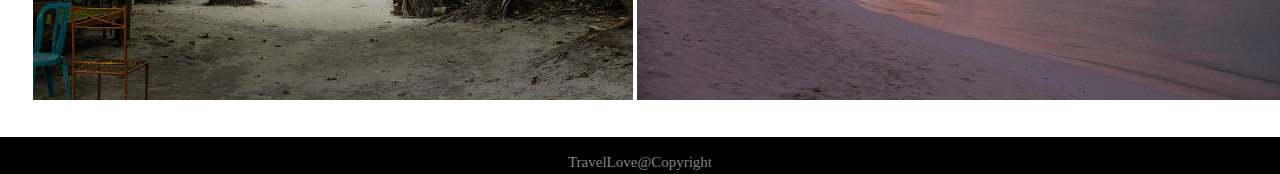
<file: mal.html>
<!DOCTYPE html>
<html lang="en">
<head>
    <meta charset="UTF-8">
    <title>Travel Destinations</title>
    <link rel="stylesheet" href="index.css">
    <link rel="stylesheet" href="https://cdnjs.cloudflare.com/ajax/libs/font-awesome/4.7.0/css/font-awesome.min.css">
</head>
<body>
<header>
   <!--<div class="searchdiv" height="40px"> 
     <table class="tableh" align="center">
         <tr >
             <td class="one">
                 <span width="200px">CONTACT US</span>
             </td>
             <td class="one">
                  <span> WORK WITH US</span>
             </td>
             <td class="one">
                  <span>FAQ</span>
             </td>
             <td class="search" class="one">
                <input type="text" placeholder="Search.." name="search" >
              <i class="fa fa-search"></i>
                 
             </td>
         </tr>
     </table>
</div>-->
    <p id="headertravel">WanderLust</p>
   
   <!-- <p id="headerp">LETS PLAN YOUR TRIP</p>-->
</header>
<nav>

 <table align="center" id="navtable">
     <tr>
         <td><a href="index.html" target="_blank"><button id="navbtn"><b>HOME</b></button></a>  </td>
         <td><a href="destination.html" target="_blank"><button id="navbtn"><b>PLACES</b></button></a></td>
         <td><a href="aboutus.html" target="_blank"><button id="navbtn"><b>ABOUT US</b></button></a> </td>
     </tr>
    
 </table>
    
</nav>


<div class="inside">
    <div>
        
        <img src="images/1.jpg" alt="" width="100%" height="660px">
        <div class="insidep"><p>Maldives</p></div>
        
    </div>
     <div>
     <center><p class="location">Geography and Location</p></center>
       <p align="justify" class="locp">Republic of the Maldives is a sovereign archipelagic nation positioned in the Indian Ocean. Notably, the South Asian Island nation has no counterpart in the entire world in terms of its unique geography and topography.Maldives, the sunny side of life is blessed with magical and breathtaking displays of sunshine for the better part of a year. Similar to tropical countries, the Maldives enjoys a dry and wet season. Conveniently, the hot and humid weather is complemented with cooling sea breezes and periodic rain.</p> 
        
        
    </div>
    <table id="insidetable" align="center">
        <tr>
           <td id="tablep">
              <h2>Explore Maldives</h2>
               <p align="justify">
                   Welcome to the Maldives, where sands are white as the smiles of the locals, where fish swim happily in the warm waters of the Indian Ocean, where the weather is a dream, and the deep rays of the sun wait to engulf you in their arms.
               </p>
               
           </td> 
            <td id="tableimg">
                
                <img src="images/mal1.jpg" alt="">
                
            </td>
        </tr>
    </table>
      <table id="insidetable" align="center">
        <tr>
           <td>
             <img src="images/m1.jpg"ś alt="" height="400px" width="600px">
               
           </td> 
            <td id="tableimg">
                
                <img src="images/m2.jpg" alt="" height="400px" width="650px">
                
            </td>
        </tr>
    </table>
    
</div>

<footer>
   <br>
    TravelLove@Copyright
</footer>
</body>
</html>
</file>
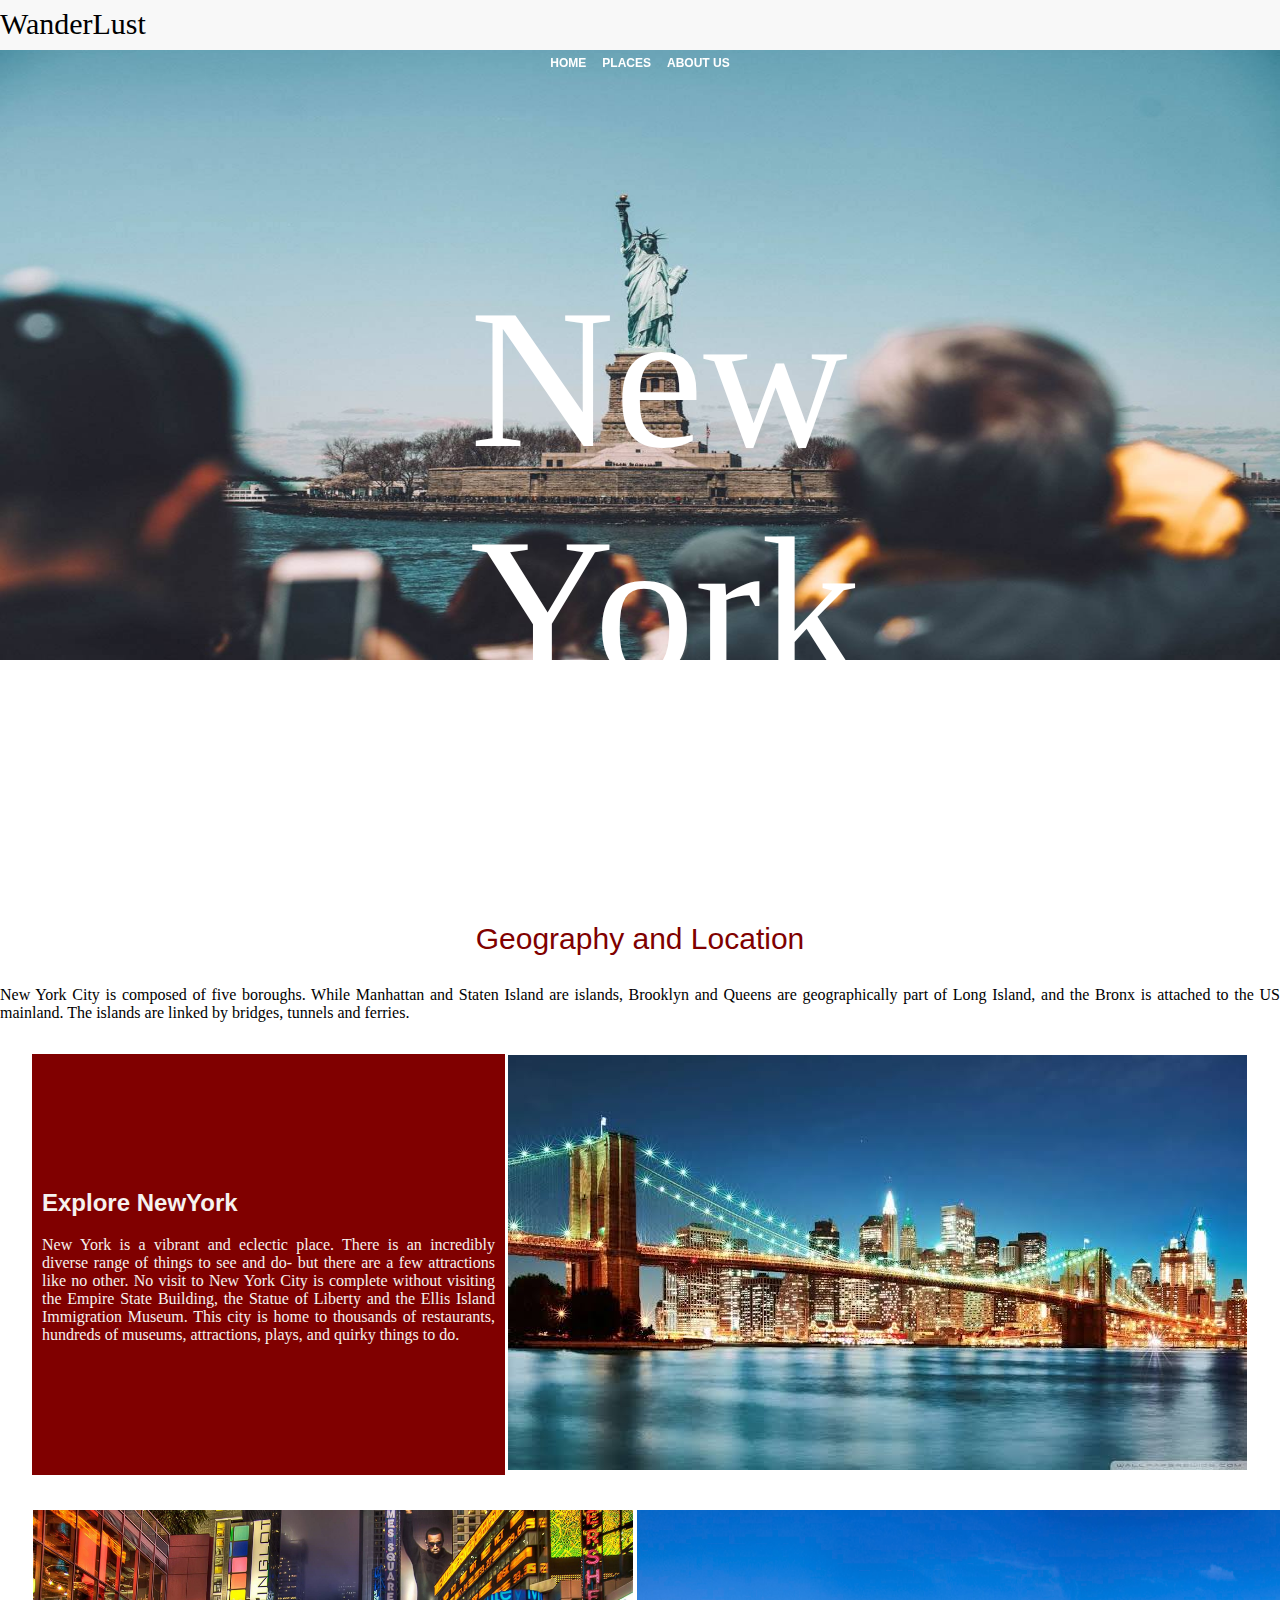
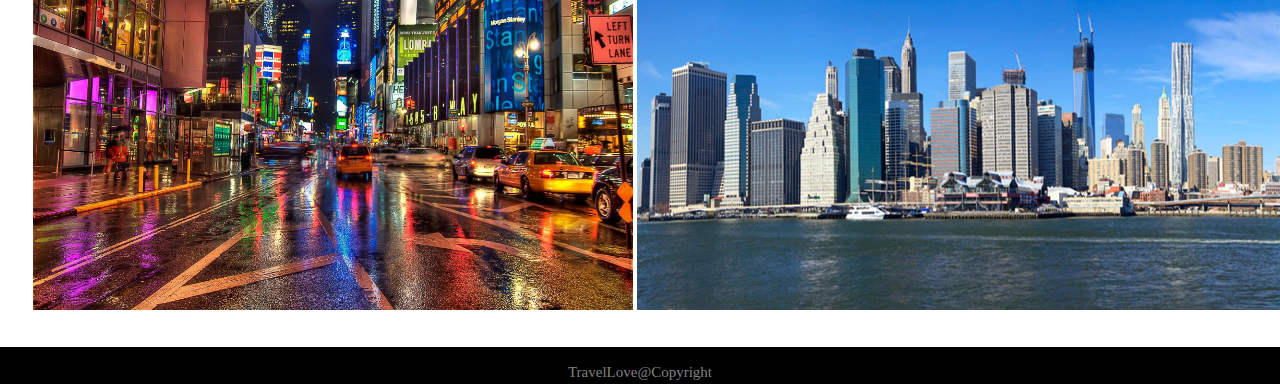
<file: nyc.html>
<!DOCTYPE html>
<html lang="en">
<head>
    <meta charset="UTF-8">
    <title>Travel Destinations</title>
    <link rel="stylesheet" href="index.css">
    <link rel="stylesheet" href="https://cdnjs.cloudflare.com/ajax/libs/font-awesome/4.7.0/css/font-awesome.min.css">
</head>
<body>
<header>
   <!--<div class="searchdiv" height="40px"> 
     <table class="tableh" align="center">
         <tr >
             <td class="one">
                 <span width="200px">CONTACT US</span>
             </td>
             <td class="one">
                  <span> WORK WITH US</span>
             </td>
             <td class="one">
                  <span>FAQ</span>
             </td>
             <td class="search" class="one">
                <input type="text" placeholder="Search.." name="search" >
              <i class="fa fa-search"></i>
                 
             </td>
         </tr>
     </table>
</div>-->
    <p id="headertravel">WanderLust</p>
   
    <!--<p id="headerp">LETS PLAN YOUR TRIP</p>-->
</header>
<nav>

 <table align="center" id="navtable">
     <tr>
         <td><a href="index.html" target="_blank"><button id="navbtn"><b>HOME</b></button></a>  </td>
         <td><a href="destination.html" target="_blank"><button id="navbtn"><b>PLACES</b></button></a></td>
         <td><a href="aboutus.html" target="_blank"><button id="navbtn"><b>ABOUT US</b></button></a> </td>
     </tr>
    
 </table>
    
</nav>


<div class="inside">
    <div>
        
        <img src="images/n3.jpg" alt="" width="100%" height="660px">
        <div class="insidep"><p>New York</p></div>
        
        
    </div>
     <div>
     <center> <p class="location">Geography and Location</p></center>
       <p align="justify" class="locp">New York City is composed of five boroughs.  While Manhattan and Staten Island are islands, Brooklyn and Queens are geographically part of Long Island, and the Bronx is attached to the US mainland. The islands are linked by bridges, tunnels and ferries.
</p> 
        
        
    </div>
    
    
     <table id="insidetable" align="center">
        <tr>
           <td id="tablep">
              <h2>Explore NewYork</h2>
               <p align="justify">
                   New York is a vibrant and eclectic place.  There is an incredibly  diverse range of things to see and do- but there are a few attractions  like no other.  No visit to New York City is complete without visiting  the Empire State Building, the Statue of Liberty and the Ellis Island  Immigration Museum.
                    This city is home to thousands of restaurants, hundreds of museums, attractions, plays, and quirky things to do.
               
           </td> 
            <td id="tableimg">
                
                <img src="images/new.jpg" alt="">
                
            </td>
        </tr>
    </table>
    
    
    
    <table id="insidetable" align="center">
        <tr>
           <td>
             <img src="images/new3.jpg"ś alt="" height="400px" width="600px">
               
           </td> 
            <td id="tableimg">
                
                <img src="images/new4.jpg" alt="" height="400" width="650px">
                
            </td>
        </tr>
    </table>
   
    
</div>

<footer>
   <br>
    TravelLove@Copyright
</footer>
</body>
</html>
</file>
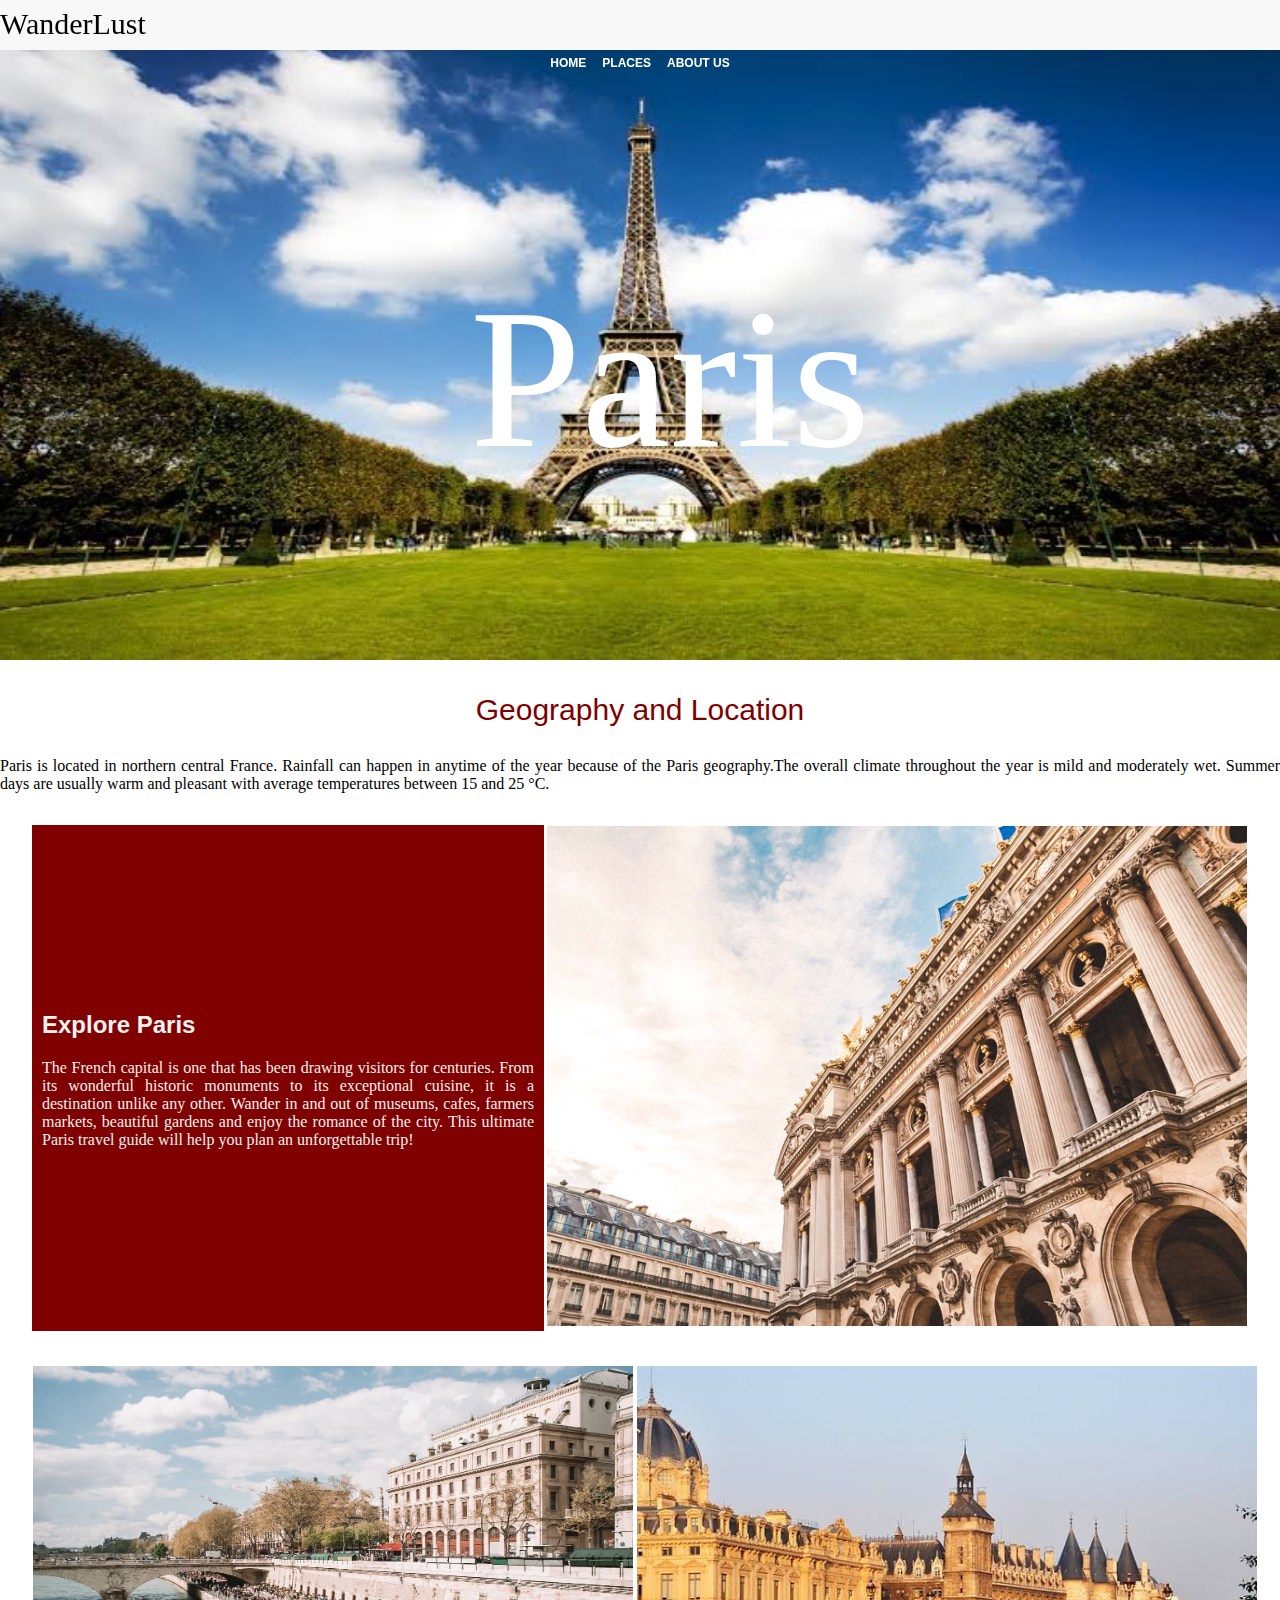
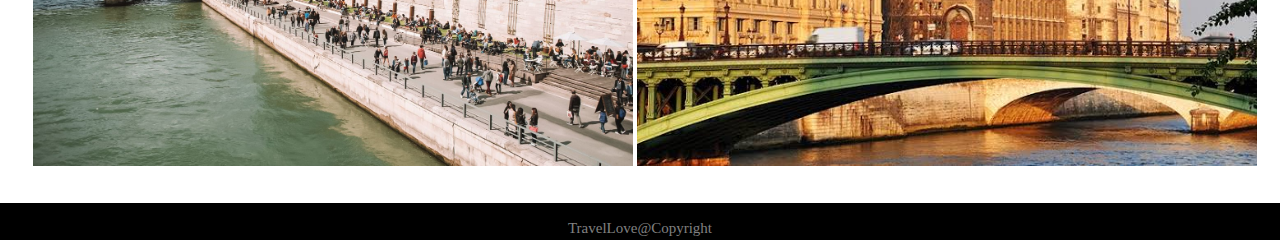
<file: paris.html>
<!DOCTYPE html>
<html lang="en">
<head>
    <meta charset="UTF-8">
    <title>Travel Destinations</title>
    <link rel="stylesheet" href="index.css">
    <link rel="stylesheet" href="https://cdnjs.cloudflare.com/ajax/libs/font-awesome/4.7.0/css/font-awesome.min.css">
</head>
<body>
<header>
   <!--<div class="searchdiv" height="40px"> 
     <table class="tableh" align="center">
         <tr >
             <td class="one">
                 <span width="200px">CONTACT US</span>
             </td>
             <td class="one">
                  <span> WORK WITH US</span>
             </td>
             <td class="one">
                  <span>FAQ</span>
             </td>
             <td class="search" class="one">
                <input type="text" placeholder="Search.." name="search" >
              <i class="fa fa-search"></i>
                 
             </td>
         </tr>
     </table>
</div>-->
    <p id="headertravel">WanderLust</p>
   
    <p id="headerp">LETS PLAN YOUR TRIP</p>
</header>
<nav>

 <table align="center" id="navtable">
     <tr>
         <td><a href="index.html" target="_blank"><button id="navbtn"><b>HOME</b></button></a>  </td>
         <td><a href="destination.html" target="_blank"><button id="navbtn"><b>PLACES</b></button></a></td>
         <td><a href="aboutus.html" target="_blank"><button id="navbtn"><b>ABOUT US</b></button></a> </td>
     </tr>
    
 </table>
    
</nav>


<div class="inside">
    <div>
        
        <img src="images/eiff1.jpg" alt="" width="100%" height="660px">
        <div class="insidep"><p>Paris</p></div>
        
    </div>
     <div>
     <center><p class="location">Geography and Location</p></center>
       <p align="justify" class="locp">Paris is located in northern central France. Rainfall can happen in anytime of the year because of the Paris geography.The overall climate throughout the year is mild and moderately wet. Summer days are usually warm and pleasant with average temperatures between 15 and 25 °C.
</p> 
        
        
    </div>
    
    
     <table id="insidetable" align="center">
        <tr>
           <td id="tablep">
              <h2>Explore Paris</h2>
               <p align="justify">
                   The French capital is one that has been drawing visitors for centuries. From its wonderful historic monuments to its exceptional cuisine, it is a destination unlike any other. Wander in and out of museums, cafes, farmers markets, beautiful gardens and enjoy the romance of the city. This ultimate Paris travel guide will help you plan an unforgettable trip!
               
           </td> 
            <td id="tableimg">
                
                <img src="images/p1.jpg" alt="" height="500px" width="700px">
                
            </td>
        </tr>
    </table>
    
    
    
    <table id="insidetable" align="center">
        <tr>
           <td>
             <img src="images/p2.jpg" alt="" height="400px" width="600px">
               
           </td> 
            <td id="tableimg">
                
                <img src="images/paris3.jpg" alt="" height="400" width="620px">
                
            </td>
        </tr>
    </table>
   
    
</div>

<footer>
   <br>
    TravelLove@Copyright
</footer>
</body>
</html>
</file>
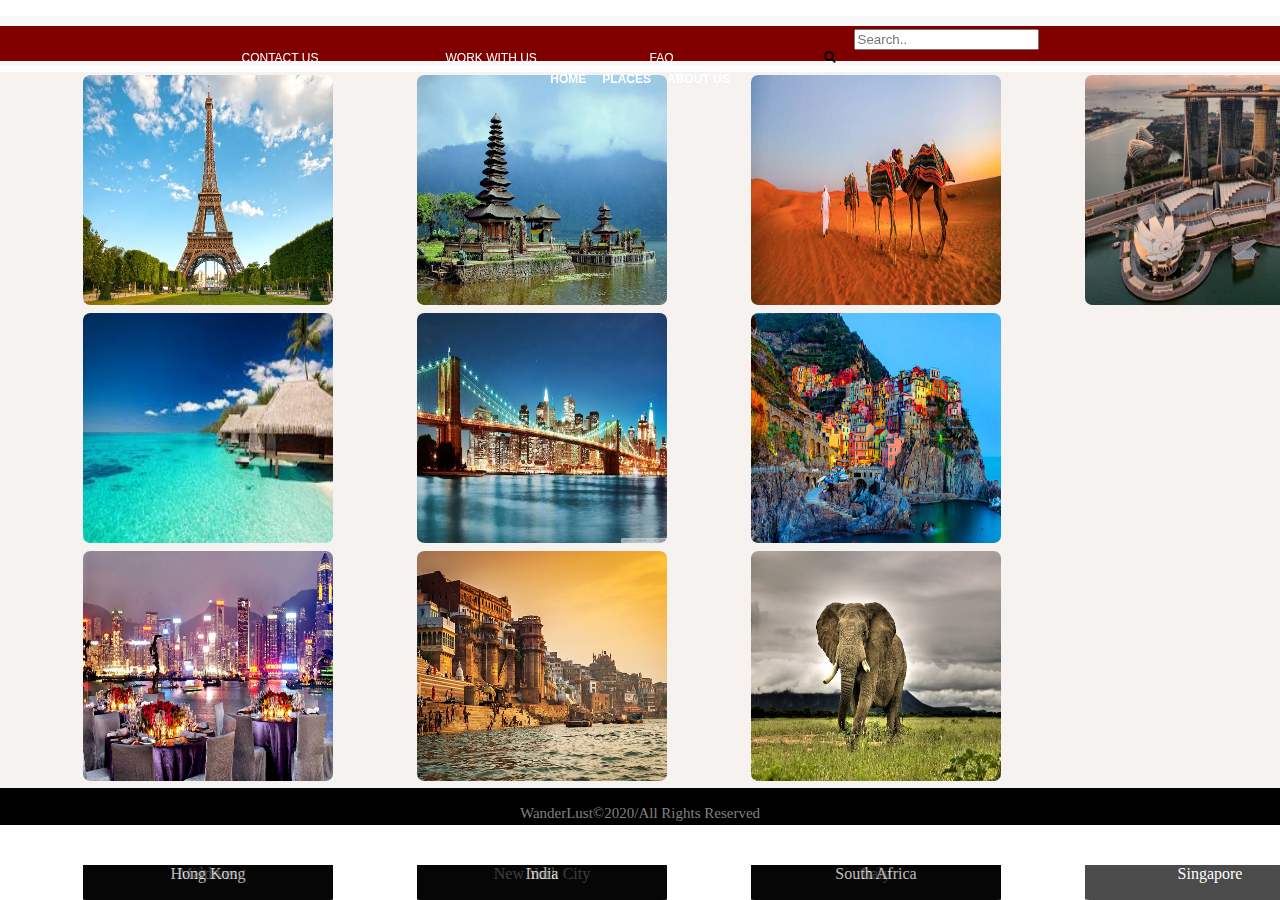
<file: places.html>
<!DOCTYPE html>
<html lang="en">
<head>
    <meta charset="UTF-8">
    <title>Travel Destinations</title>
    <link rel="stylesheet" href="index.css">
    <link rel="stylesheet" href="https://cdnjs.cloudflare.com/ajax/libs/font-awesome/4.7.0/css/font-awesome.min.css">
</head>
<body>
<header>
   <div class="searchdiv" height="40px"> 
     <table class="tableh" align="center">
         <tr >
             <td class="one">
                 <span width="200px">CONTACT US</span>
             </td>
             <td class="one">
                  <span> WORK WITH US</span>
             </td>
             <td class="one">
                  <span>FAQ</span>
             </td>
             <td class="search" class="one">
                <input type="text" placeholder="Search.." name="search" >
              <i class="fa fa-search"></i>
                 
             </td>
         </tr>
     </table>
</div>
    <p id="headertravel">TravelLove</p>
   
    <p id="headerp">LETS PLAN YOUR TRIP</p>
</header>
<nav>

 <table align="center" id="navtable">
     <tr>
         <td> <button id="navbtn"><a href="index.html"></a><b>HOME</b></button>  </td>
         <td><a href="places.html"><button id="navbtn"><b>PLACES</b></button></a></td>
         <td><a href="aboutus.html" target="_blank"><button id="navbtn"><b>ABOUT US</b></button></a> </td>
     </tr>
    
 </table>
    
</nav>
  <table id="placestb">
        <p id="placesh2" align="center" >Popular Destinations</p>
         <tr>
              <td class="imagetd" >
                  <div id="img1"><a href="paris.html" target="_blank" ><img src="images/paris.jpg" alt="" class="asideimage" height="230px" width="250px;">
                      <div class="imagediv"><center>Paris</center></div></a></div>
             </td> 
              <td class="imagetd">
                 <div id="img1"><a href="nyc.html" target="_blank"><img src="images/bali.jpg" alt="" class="asideimage" height="230px" width="250px;">
                  <div class="imagediv"><center>Bali</center></div></a></div>
             </td> 
              <td class="imagetd">
              <div id="img1"><a href="italy.html" target="_blank">
              <img src="images/dubai.jpg" alt="" class="asideimage" height="230px" width="250px;">
                  <div class="imagediv"><center>Dubai</center></div></a></div>
             </td> 
              <td class="imagetd">
              <div id="img1"><a href="italy.html" target="_blank">
              <img src="images/sing1.jpg" alt="" class="asideimage" height="230px" width="250px;">
                  <div class="imagediv"><center>Singapore</center></div></a></div>
             </td>
          </tr>
        <tr>
              <td class="imagetd" >
                  <div id="img1"><a href="mal.html" target="_blank" ><img src="images/1.jpg" alt="" class="asideimage" height="230px" width="250px;">
                      <div class="imagediv"><center>Maldives</center></div></a></div>
             </td> 
              <td class="imagetd">
                 <div id="img1"><a href="nyc.html" target="_blank"><img src="images/new.jpg" alt="" class="asideimage" height="230px" width="250px;">
                  <div class="imagediv"><center>New York City</center></div></a></div>
             </td> 
              <td class="imagetd">
              <div id="img1"><a href="italy.html" target="_blank">
              <img src="images/italy.jpg" alt="" class="asideimage" height="230px" width="250px;">
                  <div class="imagediv"><center>Italy</center></div></a></div>
             </td> 
          </tr>  
        <tr><td class="imagetd">
           <div id="img1"><a href="hong.html" target="_blank">
            <img src="images/hong.jpg" alt="" height="230px" class="asideimage" width="250px;">
            <div class="imagediv"><center>Hong Kong</center></div></a></div>
             </td> 
            <td class="imagetd">
            <div id="img1"><a href="india.html" target="_blank"><img src="images/india.jpg" alt="" height="230px" class="asideimage" width="250px;">
                <div class="imagediv"><center>India</center></div></a></div>
             </td> 
            <td class="imagetd">
            <div id="img1"><a href="africa.html" target="_blank"><img src="images/africa.jpg" alt="" height="230px" class="asideimage" width="250px;">
                <div class="imagediv"><center>South Africa</center></div></a></div></td> 
        </tr>
        
        
    </table>
    
  
       
        
        
  


<footer>
   <br>
    WanderLust&copy;2020/All Rights Reserved
</footer>
</body>
</html>
</file>
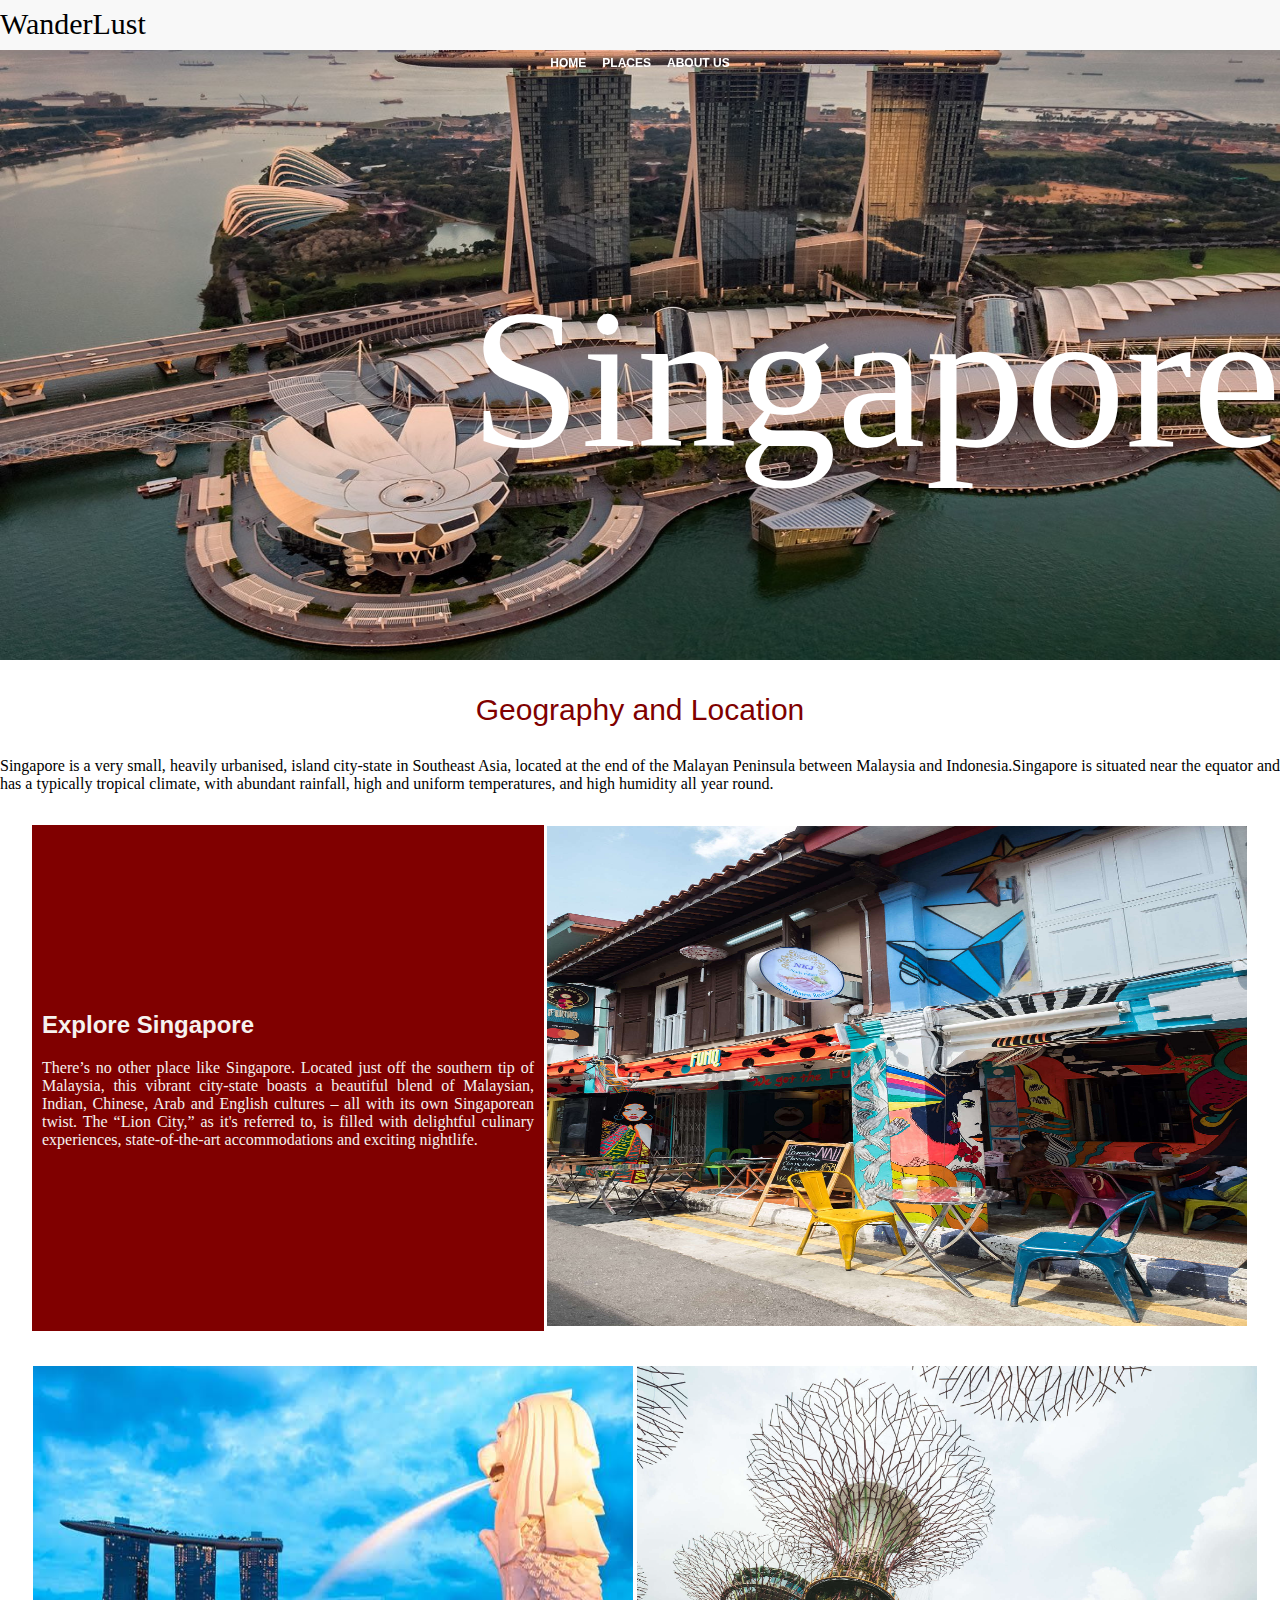
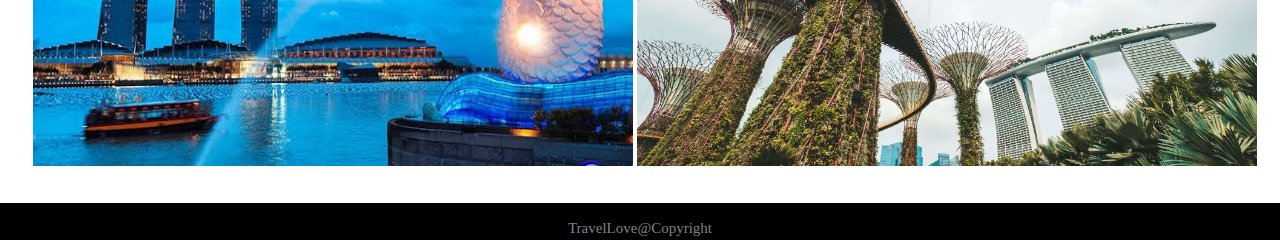
<file: sing.html>
<!DOCTYPE html>
<html lang="en">
<head>
    <meta charset="UTF-8">
    <title>Travel Destinations</title>
    <link rel="stylesheet" href="index.css">
    <link rel="stylesheet" href="https://cdnjs.cloudflare.com/ajax/libs/font-awesome/4.7.0/css/font-awesome.min.css">
</head>
<body>
<header>
   <!--<div class="searchdiv" height="40px"> 
     <table class="tableh" align="center">
         <tr >
             <td class="one">
                 <span width="200px">CONTACT US</span>
             </td>
             <td class="one">
                  <span> WORK WITH US</span>
             </td>
             <td class="one">
                  <span>FAQ</span>
             </td>
             <td class="search" class="one">
                <input type="text" placeholder="Search.." name="search" >
              <i class="fa fa-search"></i>
                 
             </td>
         </tr>
     </table>
</div>-->
    <p id="headertravel">WanderLust</p>
   
   <!-- <p id="headerp">LETS PLAN YOUR TRIP</p>-->
</header>
<nav>

 <table align="center" id="navtable">
     <tr>
         <td><a href="index.html" target="_blank"><button id="navbtn"><b>HOME</b></button></a>  </td>
         <td><a href="destination.html" target="_blank"><button id="navbtn"><b>PLACES</b></button></a></td>
         <td><a href="aboutus.html" target="_blank"><button id="navbtn"><b>ABOUT US</b></button></a> </td>
     </tr>
    
 </table>
    
</nav>


<div class="inside">
    <div>
        
        <img src="images/sing1.jpg" alt="" width="100%" height="660px">
        <div class="insidep"><p>Singapore</p></div>
        
        
    </div>
     <div>
     <center> <p class="location">Geography and Location</p></center>
       <p align="justify" class="locp">Singapore is a very small, heavily urbanised, island city-state in Southeast Asia, located at the end of the Malayan Peninsula between Malaysia and Indonesia.Singapore is situated near the equator and has a typically tropical climate, with abundant rainfall, high and uniform temperatures, and high humidity all year round.
</p> 
        
        
    </div>
    
    
     <table id="insidetable" align="center">
        <tr>
           <td id="tablep">
              <h2>Explore Singapore</h2>
               <p align="justify">
                 There’s no other place like Singapore. Located just off the southern tip of Malaysia, this vibrant city-state boasts a beautiful blend of Malaysian, Indian, Chinese, Arab and English cultures – all with its own Singaporean twist. The “Lion City,” as it's referred to, is filled with delightful culinary experiences, state-of-the-art accommodations and exciting nightlife. 
               
           </td> 
            <td id="tableimg">
                
                <img src="images/sing4.jpg" alt="" height="500px" width="700px">
                
            </td>
        </tr>
    </table>
    
    
    
    <table id="insidetable" align="center">
        <tr>
           <td>
             <img src="images/sing3.jpg" alt="" height="400px" width="600px">
               
           </td> 
            <td id="tableimg">
                
                <img src="images/sing5.jpg" alt="" height="400" width="620px">
                
            </td>
        </tr>
    </table>
   
    
</div>

<footer>
   <br>
    TravelLove@Copyright
</footer>
</body>
</html>
</file>
<file: index.css>
body{
    margin:0px;
    padding: 0px;
}

header{ 
    background-color:#f8f8f8;
   height:40px;
   font-size:30px;
   font-family:Hey August;
   position: fixed; 
    color:black;
    width: 100%;
    padding-top: 10px;
}
#headerp{
    background-color:deeppink;
    float: right;
    font-size: 16px;
    color:white;
    font-family:lato,sans-serif;
    font-size: 12px;
    margin-top: -150px;
    padding: 10px;
}
#headertravel{
    padding-bottom: 20px;
    margin-top: -3px;
}
i{
    margin-left:-30px;
    height: 40px;  
    color: black;
}
.one{
    width: 200px;
    padding-bottom: 5px;
}
.searchdiv{
    background-color:#800000;
    font-family: lato,sans-serif;
    font-size: 12px;
    height: 35px;
    color:white;
    position: fixed;
    width: 100%;
}

#maindiv{
   
    position: absolute;
    color: white;
    font-family: sans-serif;
    font-size: 40px;
    font-weight: 400;
    text-align: center;
    bottom: :0px;
    margin-top: -400px;
    margin-left: 400px;
}
nav{
    height:40px;
    background-color:transparent;
    padding-top:10px;
    position:fixed;
    color:white;
    width: 100%;
    margin-top: 40px;
   
}

#navbtn{
    border:none;
    background-color:transparent;
    font-size: 12px;
    color:white;
    font-family:lato,sans-serif;
    margin-top: -50px;
    height: 30px;
    border-radius: 2px;
    
}
#navbtn:hover{
   color:#006400;
    background-color: #f5f5f5;
    height: 30px;
    
}
section{
   
    width:24%;
    background-color: #f5f5f5;
       
}


#pop{
    color:black;
    font-size: 14px;
    text-align: center;
     font-family:lato,sans-serif;
    margin-left: 60px;
    
    
}
aside{
    width:75%;
    float:right;
    margin-top: -860px;
    margin-left: 200px;
   
}
.asideimage{
    margin-left: 80px;
    border-radius: 3%;
}

footer{
    
    background-color: black;
    height:37px; 
    color:grey;
    font-size: 15px;
    text-align: center;
    width: 100%;
}

#dest{
    font-family: lato,sans-serif;
    font-size: 15px;
    text-align: center;
    background-color: #800000;
    color: white;
    height: 20px;
    position: absolute;
}
a{
    text-decoration: none;
}

.imagediv{
    position: absolute;
    margin-left: 80px;
    height:35px;
    bottom: 0px;
    width: 250px;
    background-color: black;
    opacity: 0.7;
    border-bottom-left-radius: 3%;
    border-bottom-right-radius: 3%;
    color: white;
    
}
.hide{
    display: none;
   color: red;
}
.imagediv:hover .hide{
    display:block;
}

/*#img1 img {
  transform-origin: 65% 75%; /*x and y perecntage of view*/
 /* transition: transform 1s, filter .5s ease-out;/* ease out :transition with slow end, transition:change value smoothly over duation of time*/
}

/* The Transformation */
/*#img1:hover img {
  transform: scale(1.5);/*1.5 times of its width*/
}*/

.imagetd #img1{
    position: relative;
    
}
#insidetable{
    margin: 30px;
}
#tablep
{
    background-color:#800000;
    color:#f6f2ef;
    border-collapse: collapse;
    width:500px;
    padding: 10px;
    font-family:serif;
    font-size: 16px;
}
h2{
    color:#f6f2ef;
    font-family: sans-serif;
    
}
.abtcolor{
    color:#800000;
}
#placestb{
    background-color: #f6f2ef;
}
#placesh2{
    height: 20px;
    background-color: #73736f;
    color: white;
    width: 200px;
    text-align: center;
    font-family: lato,sans-serif;
    padding: 10px;
}
.container{
    width: 1280px;
    margin: 70px auto 0;
    display: flex;
    flex-direction: row;
    flex-wrap: wrap; 
    
}
.box{
    /*position: relative;*/
   
    margin: 10px;
    box-sizing: border-box;
    display: inline-block;
}
.container .box .imgbox{
   /* position: relative;*/
    overflow: hidden;
}
.container .box .imgbox img{
    max-width: 100%;
    transition: transform 2s;
}
.container .box:hover .imgbox img{
    transform: scale(1.2);
}


.box1{
    /*position: relative;*/
    box-sizing: border-box;
    display: inline-block;
    margin: 0px;
}
.container1 .box1 .imgbox2{
   /* position: relative;*/
    overflow: hidden;
}
.container1 .box1 .imgbox2 img{
    max-width: 100%;
    transition: transform 2s;
}
.container1 .box1:hover .imgbox2 img{
    transform: scale(1.2);
}

.imagebox2{
    position: relative;
    text-align: center;
    
}
.asidep{
    
   position: absolute;
    top: 120%;
   margin-left: 90px;
    bottom: 0px;
    color: white;
    font-size: 60px;
    font-family:Elmira;
    text-align: center;
    
}
.asidep1{
    
   position: absolute;
  top:160%;
   margin-left: 80px;
    color: white;
    font-size: 60px;
    font-family: Elmira;
    text-align: center
    
}
.sectionp{
    position: absolute;
    margin-top: -150px;
    margin-left: 110px;
   color:white;
    font-size: 60px;
    font-family:Elmira;
    text-align: center;
}
.location{
    font-family: sans-serif;
    font-size:30px;
    color: #800000;
}
.locp{
    font-family: serif;
    color: black;
    font-size: 16px;
}
.insidep{
    font-family: Elmira;
    bottom: 0px;
    margin-top: -600px;
    color:white;
    font-size: 200px;
    margin-left: 470px;
}
</file>
